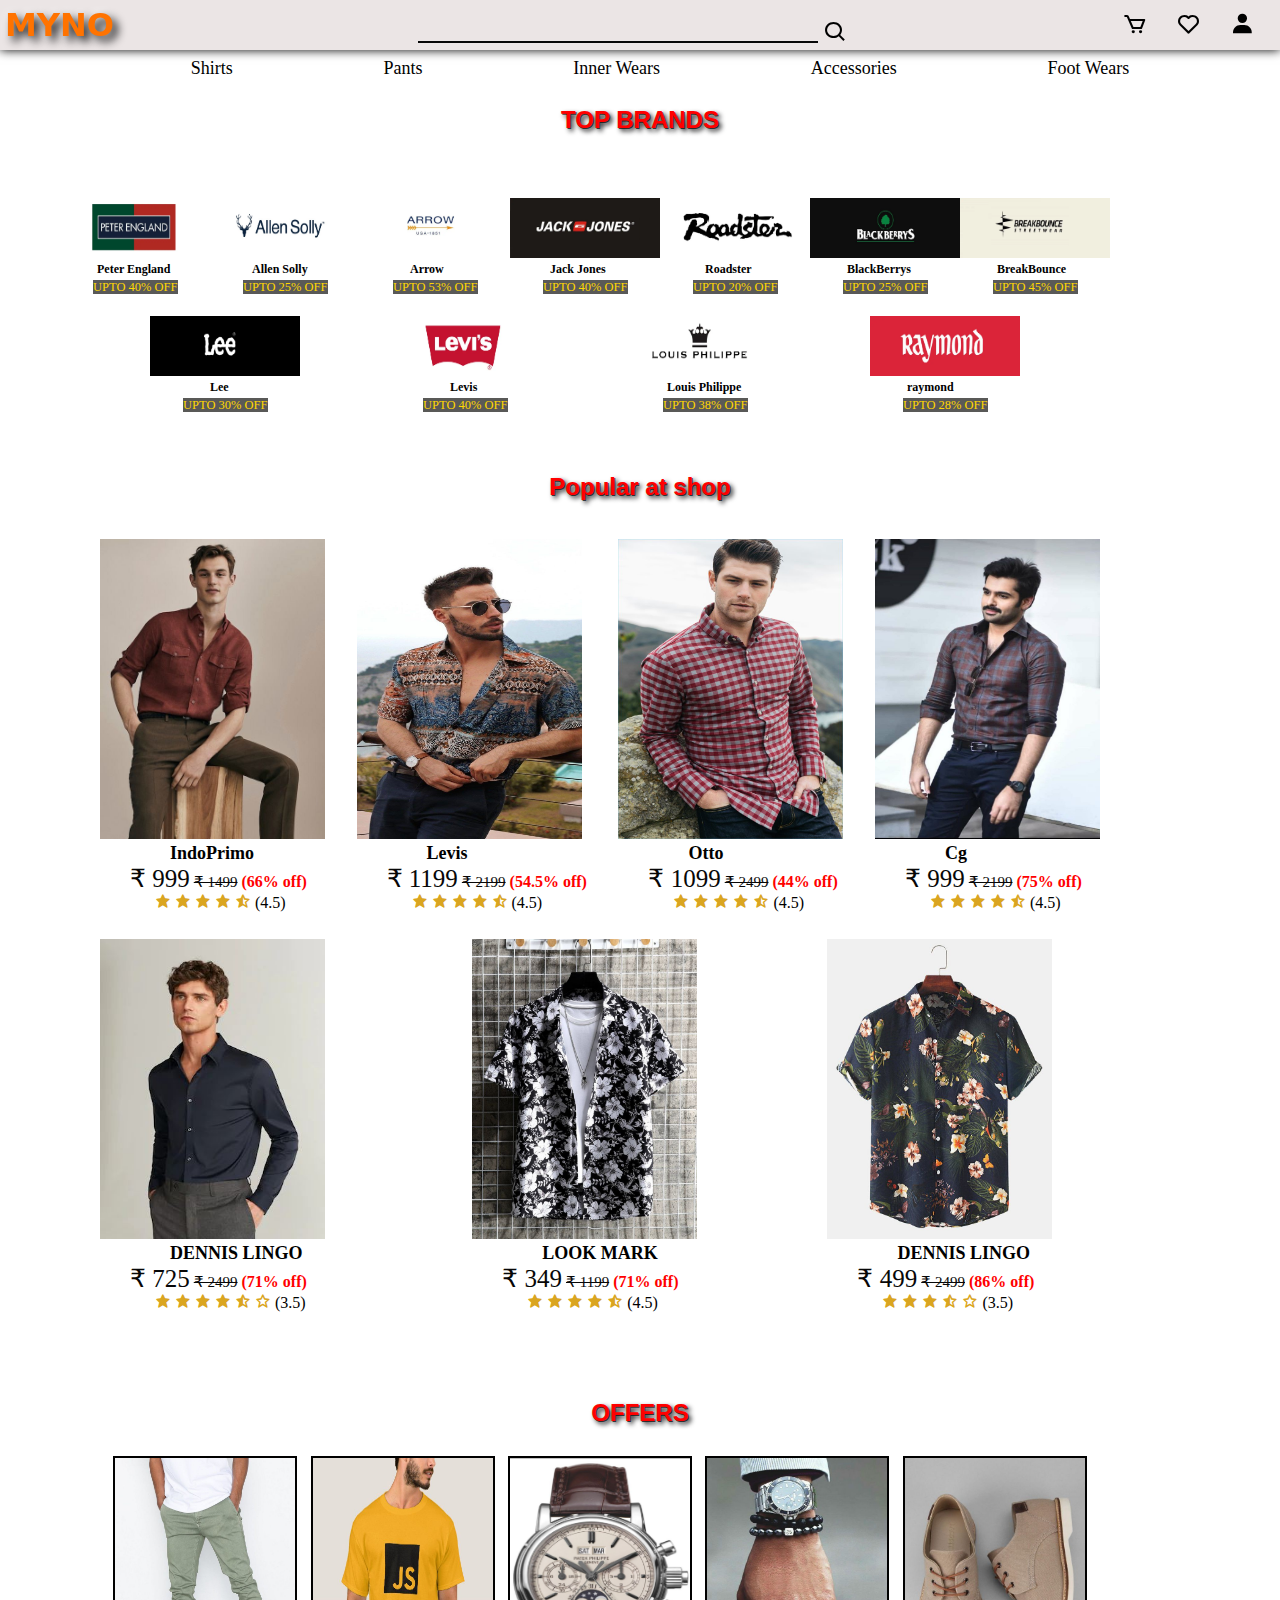
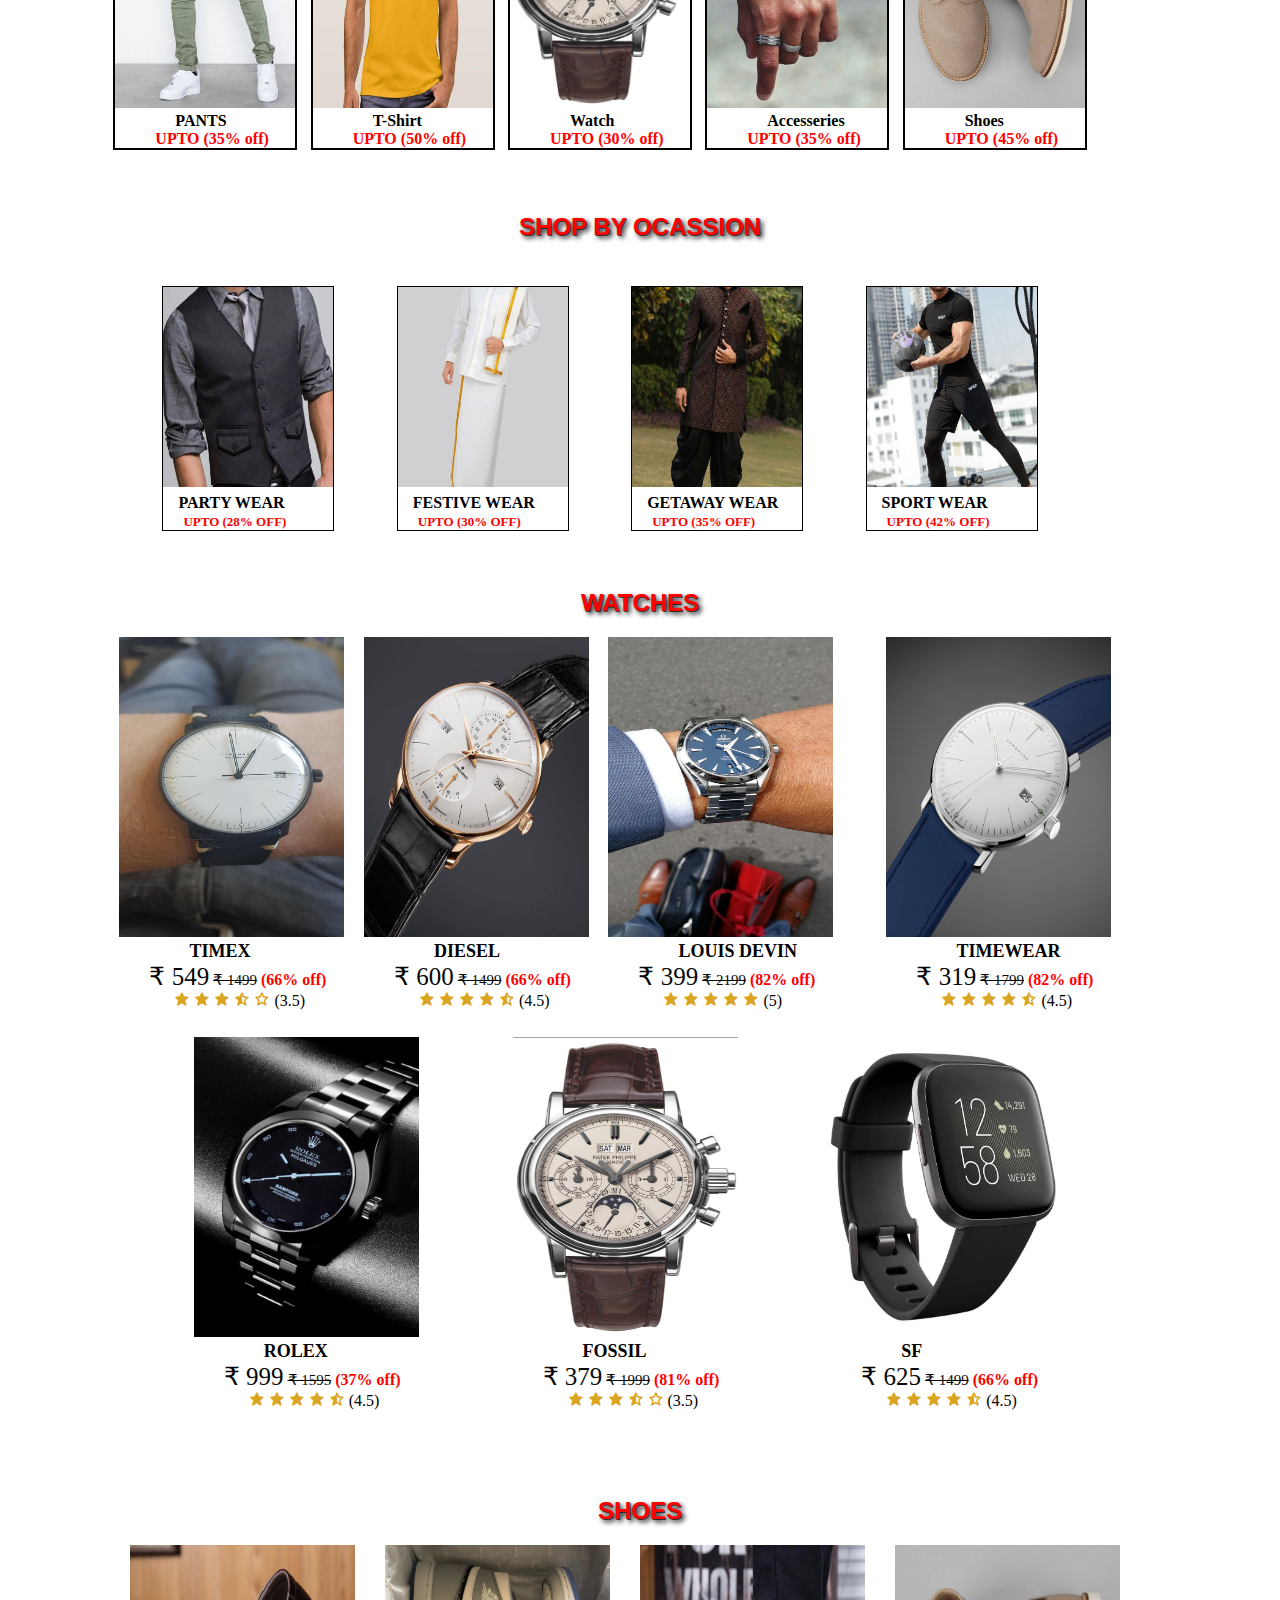
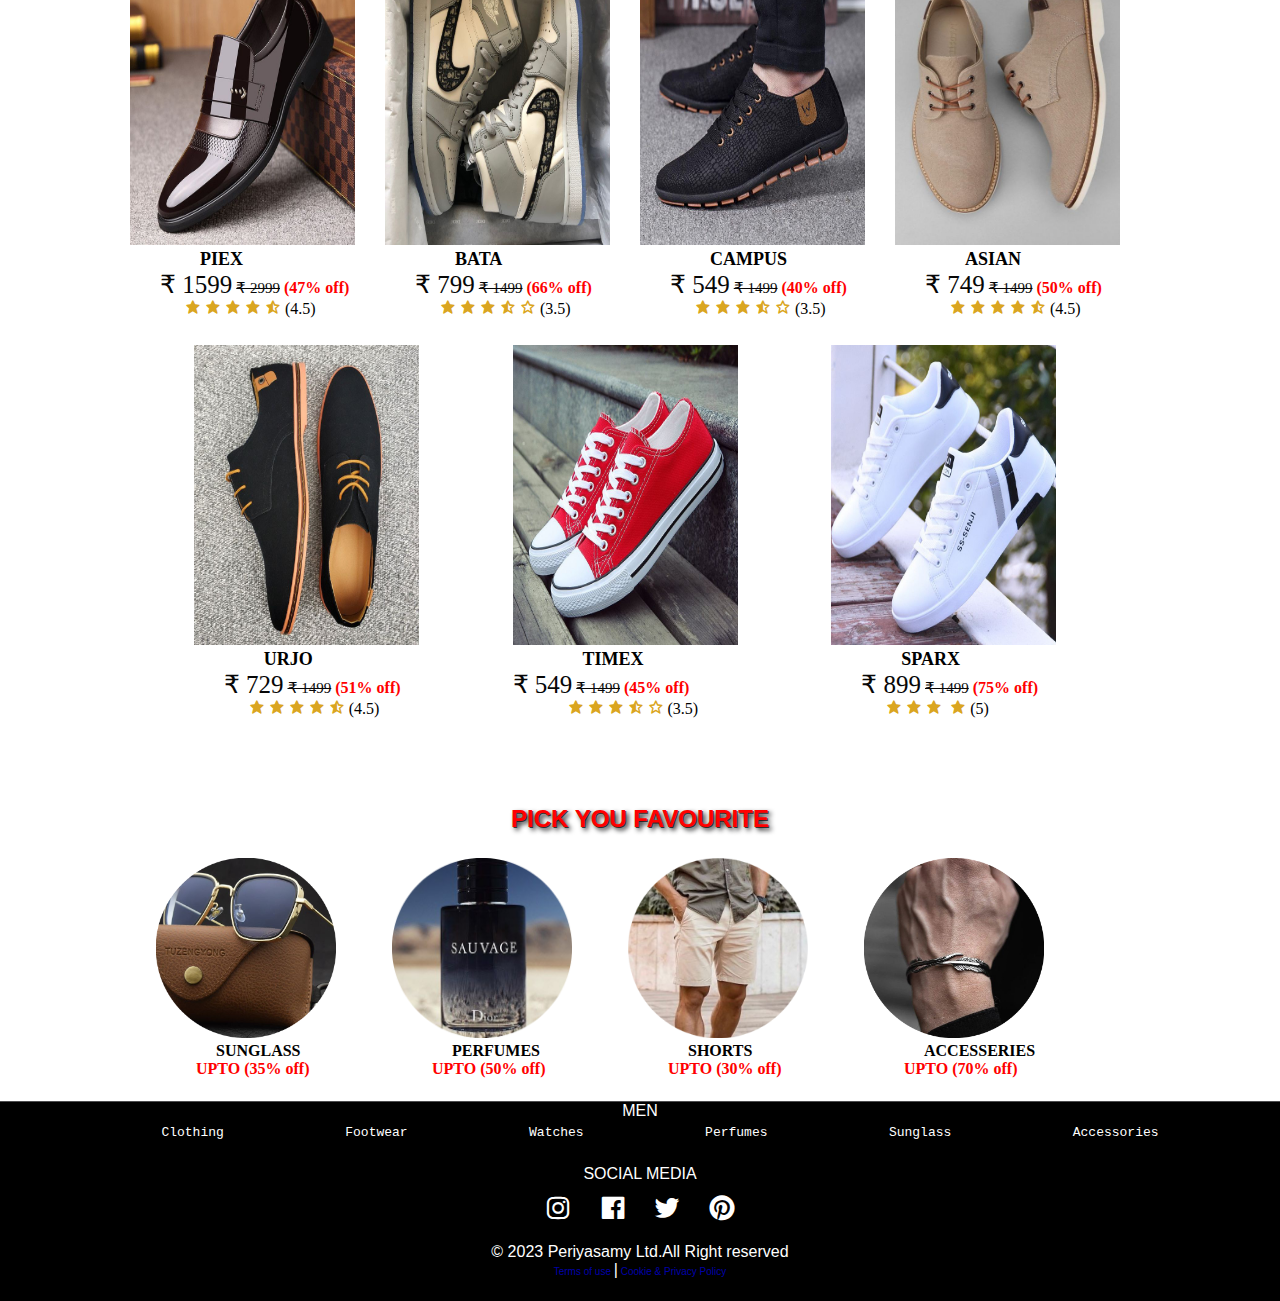
<file: index.html>
<!DOCTYPE html>
<html lang="en">
<head>
    <meta charset="UTF-8">
    <meta http-equiv="X-UA-Compatible" content="IE=edge">
    <meta name="viewport" content="width=device-width, initial-scale=1.0">
    <title>MYNO Wears</title>
    <link rel="stylesheet" href="ecommerces.css">
    <link href='https://unpkg.com/boxicons@2.1.4/css/boxicons.min.css' rel='stylesheet'>

</head>
<body>
    <header class="nav">

        <div>
            <a href="#"><h1>MYNO</h1></a>    
        </div>

        <div class="search">
            <input type="search"><i class='bx bx-search'></i> 
        </div>
        
    <div class="btn">
        <i class='bx bx-cart'></i>
        <i class='bx bx-heart'></i>
        <a href="sign-up.html"><i class='bx bxs-user'></i></a>
    </div>
    </header><br>
    <!-- MENU start -->
    <div>
        <div class="menu">
            <ul>
                <a href="#"><li>Shirts</li></a>
                <a href="#"><li>Pants</li></a>
                <a href="#"><li>Inner Wears</li></a>
                <a href="#"><li>Accessories</li></a>
                <a href="#"><li>Foot Wears</li></a> 
            </ul>
        </div>
    </div><br>
    <!-- MENU end -->

    <!-- seaction it body start -->
    <section>

    <h2>TOP BRANDS</h2>
    <!-- TOP BRANDS WITH LOGOS -->
    <div class="top_brands">

            <!-- peter england items -->
            <div class="peter_england">
                <img src="image/PE-logo.jpg" alt="peter-england-logo" width="150px" height="60px">
                <div class="content">
                   <h6>Peter England</h6>
                   <span>UPTO 40% OFF</span>
                </div>
            </div>
            <!-- peter england item end -->

            <!-- Allen solly items -->
            <div class="Allen_solly">
                <img src="image/allen-solly-logo.jpg" alt="Allen solly-logo" width="150px" height="60px">
                <div class="content">
                   <h6>Allen Solly</h6>
                   <span> UPTO 25% OFF</span>
                </div>
            </div>
            <!-- Allen solly item end -->

            <!-- ARROW items -->
            <div class="Arrow">
                <img src="image/arrow-logo.jpg" alt="Arrow-logo" width="150px" height="60px">
                <div class="content">
                   <h6>Arrow</h6>
                   <span>UPTO 53% OFF</span>
                </div>
            </div>
            <!--Arrow item end -->

            <!-- jack jones items -->
            <div class="jack_jones">
                <img src="image/jack-jones-logo.jpg" alt="jack jones-logo" width="150px" height="60px">
                <div class="content">
                   <h6>Jack Jones</h6>
                   <span>UPTO 40% OFF</span>
                </div>
            </div>
            <!-- jack jones item end -->

            <!-- Roadster items -->
            <div class="Roadster">
                <img src="image/roadster-logo.jpg" alt="Roadster-logo" width="150px" height="60px">
                <div class="content">
                   <h6>Roadster</h6>
                   <span>UPTO 20% OFF</span>
                </div>
            </div>
            <!-- Roadster item end -->
            
            <!-- blackberry item end -->
            <div class="blackberrys">
                <img src="image/blackberrys-logo.jpg" alt="blackberrys-logo" width="150px" height="60px">
                <div class="content">
                   <h6>BlackBerrys</h6>
                   <span>UPTO 25% OFF</span>
                </div>
            </div>
            <!-- blackberry item end -->

            <!-- Breakbounce item end -->
            <div class="Breakbounce">
                <img src="image/Breakbounce--logo.jpg" alt="Breakbounce-logo" width="150px" height="60px">
                <div class="content">
                   <h6>BreakBounce</h6>
                   <span>UPTO 45% OFF</span>
                </div>
            </div>
            <!-- Breakbounce item end -->

            <!-- lee item end -->
            <div class="lee">
                <img src="image/lee-logo.jpg" alt="lee-logo" width="150px" height="60px">
                <div class="content">
                   <h6>Lee</h6>
                   <span>UPTO 30% OFF</span>
                </div>
            </div>
            <!-- lee item end -->

            <!-- levis item end -->
            <div class="levis">
                <img src="image/levis-logo.jpg" alt="levis-logo" width="150px" height="60px">
                <div class="content">
                   <h6>Levis</h6>
                   <span>UPTO 40% OFF</span>
                </div>
            </div>
            <!-- levis item end -->

            <!-- louis-philippe item end -->
            <div class="louis_philippe">
                <img src="image/louis-philippe-logo.jpg" alt="louis-philippe-logo" width="150px" height="60px">
                <div class="content">
                   <h6>Louis Philippe</h6>
                   <span>UPTO 38% OFF</span>
                </div>
            </div>
            <!-- louis-philippe item end -->

            <!--Raymond item end -->
            <div class="raymond">
                <img src="image/raymond-logo.jpg" alt="raymond-logo" width="150px" height="60px">
                <div class="content">
                   <h6>raymond</h6>
                   <span>UPTO 28% OFF</span>
                </div>
            </div>
            <!-- raymond item end -->

    </div>
    <!-- TOP BRANDS WITH LOGOS END -->

    <!-- Popular at shop start -->
    <h2>Popular at shop</h2><br>

    <div class="shirts">        
        <a href="#">
            <div class="shirt_items">
                <img src="image/model1.jpg" alt="casuals" width="225px" height="300px"><br>
                <h4>IndoPrimo</h4>
                <div class="price">
                    <span class="off-price">&#8377 999</span> <span class="ori-price">&#8377 1499</span> <span class="offer">(66% off)</span>
                </div>
                <div class="rating">
                    <i class='bx bxs-star'></i>
                    <i class='bx bxs-star'></i>
                    <i class='bx bxs-star'></i>
                    <i class='bx bxs-star'></i>
                    <i class='bx bxs-star-half'></i>
                    <span>(4.5)</span>
                </div>
            </div>
        </a>

        <a href="#">
            <div class="shirt_items">
                <img src="image/Model2.jpg" alt="casuals" width="225px" height="300px"><br>
                <h4>Levis</h4>
                <div class="price">
                    <span class="off-price">&#8377 1199</span> <span class="ori-price">&#8377 2199</span> <span class="offer">(54.5% off)</span>
                </div>
                <div class="rating">
                    <i class='bx bxs-star'></i>
                    <i class='bx bxs-star'></i>
                    <i class='bx bxs-star'></i>
                    <i class='bx bxs-star'></i>
                    <i class='bx bxs-star-half'></i>
                    <span>(4.5)</span>
                </div>
            </div>
        </a>

        <a href="#">
            <div class="shirt_items">
                <img src="image/model3.jpg" alt="casuals" width="225px" height="300px"><br>
                <h4>Otto</h4>
                <div class="price">
                    <span class="off-price">&#8377 1099</span> <span class="ori-price">&#8377 2499</span> <span class="offer">(44% off)</span>
                </div>
                <div class="rating">
                    <i class='bx bxs-star'></i>
                    <i class='bx bxs-star'></i>
                    <i class='bx bxs-star'></i>
                    <i class='bx bxs-star'></i>
                    <i class='bx bxs-star-half'></i>
                    <span>(4.5)</span>
                </div>
            </div>
        </a>

        <a href="#">
            <div class="shirt_items">
                <img src="image/model4.jpg" alt="casuals" width="225px" height="300px"><br>
                <h4>Cg</h4>
                <div class="price">
                    <span class="off-price">&#8377 999</span> <span class="ori-price">&#8377 2199</span> <span class="offer">(75% off)</span>
                </div>
                <div class="rating">
                    <i class='bx bxs-star'></i>
                    <i class='bx bxs-star'></i>
                    <i class='bx bxs-star'></i>
                    <i class='bx bxs-star'></i>
                    <i class='bx bxs-star-half'></i>
                    <span>(4.5)</span>
                </div>
            </div>
        </a>
        
        <a href="#">
            <div class="shirt_items">
                <img src="image/shirt/d4f91d0b078dac00fd834f167ff8be80.jpg" alt="casuals" width="225px" height="300px"><br>
                <h4>DENNIS LINGO</h4>
                <div class="price">
                    <span class="off-price">&#8377 725</span> <span class="ori-price">&#8377 2499</span> <span class="offer">(71% off)</span>
                </div>
                <div class="rating">
                    <i class='bx bxs-star'></i>
                    <i class='bx bxs-star'></i>
                    <i class='bx bxs-star'></i>
                    <i class='bx bxs-star'></i>
                    <i class='bx bxs-star-half'></i>
                    <i class='bx bx-star'></i>
                    <span>(3.5)</span>
                </div>
            </div>
        </a>

        <a href="#">
            <div class="shirt_items">
                <img src="image/shirt/2a402aa53ea5635fd67c8c287d639d2d.jpg" alt="casuals" width="225px" height="300px"><br>
                <h4>LOOK MARK</h4>
                <div class="price">
                    <span class="off-price">&#8377 349</span> <span class="ori-price">&#8377 1199</span> <span class="offer">(71% off)</span>
                </div>
                <div class="rating">
                    <i class='bx bxs-star'></i>
                    <i class='bx bxs-star'></i>
                    <i class='bx bxs-star'></i>
                    <i class='bx bxs-star'></i>
                    <i class='bx bxs-star-half'></i>
                    <span>(4.5)</span>
                </div>
            </div>
        </a>

        <a href="#">
            <div class="shirt_items">
                <img src="image/shirt/611786c668a9f744b57c81fae372bf21.jpg" alt="casuals" width="225px" height="300px"><br>
                <h4>DENNIS LINGO</h4>
                <div class="price">
                    <span class="off-price">&#8377 499</span> <span class="ori-price">&#8377 2499</span> <span class="offer">(86% off)</span>
                </div>
                <div class="rating">
                    <i class='bx bxs-star'></i>
                    <i class='bx bxs-star'></i>
                    <i class='bx bxs-star'></i>
                    <i class='bx bxs-star-half'></i>
                    <i class='bx bx-star'></i>
                    <span>(3.5)</span>
                </div>
            </div>
        </a>

    </div>
    <!-- Popular at shop end -->
    
    <!-- OFFERS START -->
    <h2>OFFERS</h2>

    <div class="Offers">
        <a href="#">
            <div class="Offer">
                <img src="image/Pant.jpg" alt="pant" width="180px" height="250px"><br>
                <h4>PANTS</h4>
                <span class="offer">UPTO (35% off)</span>
            </div>
        </a>

        <a href="#">
            <div class="Offer">
                <img src="image/T-shirt.jpg" alt="tshirt" width="180px" height="250px"><br>
                <h4>T-Shirt</h4>
                <span>UPTO (50% off)</span>
            </div>
        </a>

        <a href="#">
            <div class="Offer">
                <img src="image/Watch.jpg" alt="Watch" width="180px" height="250px"><br>
                <h4>Watch</h4>
                <span class="offer">UPTO (30% off)</span>
            </div>
        </a>

        <a href="#">
            <div class="Offer">
                <img src="image/Accesseries.jpg" alt="Accesseries" width="180px" height="250px"><br>
                <h4>Accesseries</h4>
                <span class="offer">UPTO (35% off)</span>
            </div>
        </a>

        <a href="#">
            <div class="Offer">
                <img src="image/shoes.jpg" alt="shoes" width="180px" height="250px"><br>
                <h4>Shoes</h4>
                <span class="offer">UPTO (45% off)</span>
            </div>
        </a>
    </div>
    <!-- OFFERS END -->

    <!-- SHOP BY OCASSION start-->
    <h2>SHOP BY OCASSION</h2><br>

    <div class="shop_by_ocassion">
        <a href="#" class="shops">             <!-- party wear -->
            <div class="shop">
                <img src="image/shop/blazer.jpg" alt="blazer" width="170px" height="200px" class="img">
                <div class="content">
                   <h4>PARTY WEAR</h4>
                   <span>UPTO (28% OFF)</span>
                </div>
            </div>
        </a>
        
        <a href="#" class="shops">             <!-- Festive wear -->
            <div class="shop">
                <img src="image/shop/vesti.jpg" alt="vesti" width="170px" height="200px" class="img">
                <div class="content">
                   <h4>FESTIVE WEAR</h4>
                   <span>UPTO (30% OFF)</span>
                </div>
            </div>
        </a>
        
        <a href="#" class="shops">             <!-- GETAWAY wear -->
            <div class="shop">
                <img src="image/shop/kurtha.jpg" alt="kurta" width="170px" height="200px" class="img">
                <div class="content">
                   <h4>GETAWAY WEAR</h4>
                   <span>UPTO (35% OFF)</span>
                </div>
            </div>
        </a>
        
        <a href="" class="shops">             <!-- sport wear -->
            <div class="shop">
                <img src="image/shop/sports.jpg" alt="blazer" width="170px" height="200px" class="img">
                <div class="content">
                   <h4>SPORT WEAR</h4>
                   <span>UPTO (42% OFF)</span>
                </div>
            </div>
        </a>
    </div>
    <!-- SHOP BY OCASSION start-->
    
    <!-- watch start -->
    <h2>WATCHES</h2>
   
    <div class="watches">

        <a href="#" class="watch">
            <div class="watch_items">
                <img src="image/watch/08c047ffadf54e7827def65a144f4e46.jpg" alt="casuals" width="225px" height="300px"><br>
                <h4>TIMEX</h4>
                <div class="price">
                    <span class="off-price">&#8377 549</span> <span class="ori-price">&#8377 1499</span> <span class="offer">(66% off)</span>
                </div>
                <div class="rating">
                    <i class='bx bxs-star'></i>
                    <i class='bx bxs-star'></i>
                    <i class='bx bxs-star'></i>
                    <i class='bx bxs-star-half'></i>
                    <i class='bx bx-star'></i>
                    <span>(3.5)</span>
                </div>
            </div>
        </a>

        <a href="#" class="watch">
            <div class="watch_items">
                <img src="image/watch/35991bef724a749c17bde1fe07737df3.jpg" alt="casuals" width="225px" height="300px"><br>
                <h4>DIESEL</h4>
                <div class="price">
                    <span class="off-price">&#8377 600</span> <span class="ori-price">&#8377 1499</span> <span class="offer">(66% off)</span>
                </div>
                <div class="rating">
                    <i class='bx bxs-star'></i>
                    <i class='bx bxs-star'></i>
                    <i class='bx bxs-star'></i>
                    <i class='bx bxs-star'></i>
                    <i class='bx bxs-star-half'></i>
                    <span>(4.5)</span>
                </div>
            </div>
        </a>

        <a href="#" class="watch">
            <div class="watch_items">
                <img src="image/watch/42f8b9122d353c58e0732ffea7ee3e52.jpg" alt="casuals" width="225px" height="300px"><br>
                <h4>LOUIS DEVIN</h4>
                <div class="price">
                    <span class="off-price">&#8377 399</span> <span class="ori-price">&#8377 2199</span> <span class="offer">(82% off)</span>
                </div>
                <div class="rating">
                    <i class='bx bxs-star'></i>
                    <i class='bx bxs-star'></i>
                    <i class='bx bxs-star'></i>
                    <i class='bx bxs-star'></i>
                    <i class='bx bxs-star'></i>
                    <span>(5)</span>
                </div>
            </div>
        </a>

        <a href="#" class="watch">
            <div class="watch_items">
                <img src="image/watch/76f8f9c07181542a13cecedcda0b89a9.jpg" alt="casuals" width="225px" height="300px"><br>
                <h4>TIMEWEAR</h4>
                <div class="price">
                    <span class="off-price">&#8377 319</span> <span class="ori-price">&#8377 1799</span> <span class="offer">(82% off)</span>
                </div>
                <div class="rating">
                    <i class='bx bxs-star'></i>
                    <i class='bx bxs-star'></i>
                    <i class='bx bxs-star'></i>
                    <i class='bx bxs-star'></i>
                    <i class='bx bxs-star-half'></i>
                    <span>(4.5)</span>
                </div>
            </div>
        </a>

        <a href="#" class="watch">
            <div class="watch_items">
                <img src="image/watch/be55a90d7557a60b268c9d4af4c2f794.jpg" alt="casuals" width="225px" height="300px"><br>
                <h4>ROLEX</h4>
                <div class="price">
                    <span class="off-price">&#8377 999</span> <span class="ori-price">&#8377 1595</span> <span class="offer">(37% off)</span>
                </div>
                <div class="rating">
                    <i class='bx bxs-star'></i>
                    <i class='bx bxs-star'></i>
                    <i class='bx bxs-star'></i>
                    <i class='bx bxs-star'></i>
                    <i class='bx bxs-star-half'></i>
                    <span>(4.5)</span>
                </div>
            </div>
        </a>

        <a href="#" class="watch">
            <div class="watch_items">
                <img src="image/watch/fa226a1a682c2838756f77bf3adf29de.jpg" alt="casuals" width="225px" height="300px"><br>
                <h4>FOSSIL</h4>
                <div class="price">
                    <span class="off-price">&#8377 379</span> <span class="ori-price">&#8377 1999</span> <span class="offer">(81% off)</span>
                </div>
                <div class="rating">
                    <i class='bx bxs-star'></i>
                    <i class='bx bxs-star'></i>
                    <i class='bx bxs-star'></i>                    
                    <i class='bx bxs-star-half'></i>
                    <i class='bx bx-star'></i>
                    <span>(3.5)</span>
                </div>
            </div>
        </a>

        <a href="#" class="watch">
            <div class="watch_items">
                <img src="image/shop/smart watch.jpg" alt="casuals" width="225px" height="300px"><br>
                <h4>SF</h4>
                <div class="price">
                    <span class="off-price">&#8377 625</span> <span class="ori-price">&#8377 1499</span> <span class="offer">(66% off)</span>
                </div>
                <div class="rating">
                    <i class='bx bxs-star'></i>
                    <i class='bx bxs-star'></i>
                    <i class='bx bxs-star'></i>
                    <i class='bx bxs-star'></i>
                    <i class='bx bxs-star-half'></i>
                    <span>(4.5)</span>
                </div>
            </div>
        </a>
    </div>
    <!-- watch end -->
    
    <!-- shoes START -->
    <h2>SHOES</h2>

    <div class="shoes">
        <a href="#" class="shoe">
            <div class="shoe_items">
                <img src="image/shop/formel shoe.jpg" alt="casuals" width="225px" height="300px"><br>
                <h4>PIEX</h4>
                <div class="price">
                    <span class="off-price">&#8377 1599</span> <span class="ori-price">&#8377 2999</span> <span class="offer">(47% off)</span>
                </div>
                <div class="rating">
                    <i class='bx bxs-star'></i>
                    <i class='bx bxs-star'></i>
                    <i class='bx bxs-star'></i>
                    <i class='bx bxs-star'></i>
                    <i class='bx bxs-star-half'></i>
                    <span>(4.5)</span>
                </div>
            </div>
        </a>

        <a href="#" class="shoe">
            <div class="shoe_items">
                <img src="image/shop/gray shoe.jpg" alt="casuals" width="225px" height="300px"><br>
                <h4>BATA</h4>
                <div class="price">
                    <span class="off-price">&#8377 799</span> <span class="ori-price">&#8377 1499</span> <span class="offer">(66% off)</span>
                </div>
                <div class="rating">
                    <i class='bx bxs-star'></i>
                    <i class='bx bxs-star'></i>
                    <i class='bx bxs-star'></i>
                    <i class='bx bxs-star-half'></i>
                    <i class='bx bx-star'></i>
                    <span>(3.5)</span>
                </div>
            </div>
        </a>

        <a href="#" class="shoe">
            <div class="shoe_items">
                <img src="image/7c0afc64dae055d4d708204d95e72ee5.jpg" alt="casuals" width="225px" height="300px"><br>
                <h4>CAMPUS</h4>
                <div class="price">
                    <span class="off-price">&#8377 549</span> <span class="ori-price">&#8377 1499</span> <span class="offer">(40% off)</span>
                </div>
                <div class="rating">
                    <i class='bx bxs-star'></i>
                    <i class='bx bxs-star'></i>
                    <i class='bx bxs-star'></i>
                    <i class='bx bxs-star-half'></i>
                    <i class='bx bx-star'></i>
                    <span>(3.5)</span>
                </div>
            </div>
        </a>

        <a href="#" class="shoe">
            <div class="shoe_items">
                <img src="image/shoes.jpg" alt="casuals" width="225px" height="300px"><br>
                <h4>ASIAN</h4>
                <div class="price">
                    <span class="off-price">&#8377 749</span> <span class="ori-price">&#8377 1499</span> <span class="offer">(50% off)</span>
                </div>
                <div class="rating">
                    <i class='bx bxs-star'></i>
                    <i class='bx bxs-star'></i>
                    <i class='bx bxs-star'></i>
                    <i class='bx bxs-star'></i>
                    <i class='bx bxs-star-half'></i>
                    <span>(4.5)</span>
                </div>
            </div>
        </a>

        <a href="#" class="shoe">
            <div class="shoe_items">
                <img src="image/83370cefce4705d47a6320d0dfa6adde.jpg" alt="casuals" width="225px" height="300px"><br>
                <h4>URJO</h4>
                <div class="price">
                    <span class="off-price">&#8377 729</span> <span class="ori-price">&#8377 1499</span> <span class="offer">(51% off)</span>
                </div>
                <div class="rating">
                    <i class='bx bxs-star'></i>
                    <i class='bx bxs-star'></i>
                    <i class='bx bxs-star'></i>
                    <i class='bx bxs-star'></i>
                    <i class='bx bxs-star-half'></i>
                    <span>(4.5)</span>
                </div>
            </div>
        </a>

        <a href="#" class="shoe">
            <div class="shoe_items">
                <img src="image/200d67721653af589104185b64a12c48.jpg" alt="casuals" width="225px" height="300px"><br>
                <h4>TIMEX</h4>
                <div class="MACTREE">
                    <span class="off-price">&#8377 549</span> <span class="ori-price">&#8377 1499</span> <span class="offer">(45% off)</span>
                </div>
                <div class="rating">
                    <i class='bx bxs-star'></i>
                    <i class='bx bxs-star'></i>
                    <i class='bx bxs-star'></i>
                    <i class='bx bxs-star-half'></i>
                    <i class='bx bx-star'></i>
                    <span>(3.5)</span>
                </div>
            </div>
        </a>

        <a href="#" class="shoe">
            <div class="shoe_items">
                <img src="image/shop/white sneakers.jpg" alt="casuals" width="225px" height="300px"><br>
                <h4>SPARX</h4>
                <div class="price">
                    <span class="off-price">&#8377 899</span> <span class="ori-price">&#8377 1499</span> <span class="offer">(75% off)</span>
                </div>
                <div class="rating">
                    <i class='bx bxs-star'></i>
                    <i class='bx bxs-star'></i>
                    <i class='bx bxs-star'></i>
                    <i class='bx bxs-half'></i>
                    <i class='bx bxs-star'></i>
                    <span>(5)</span>
                </div>
            </div>
        </a>

    </div>
    <!-- shoes  END -->
    <h2>PICK YOU FAVOURITE</h2>
    <!-- PICK YOU FAVOURITE start -->
    <div class="FAVOURITE">

        <a href="#">
            <div class="fav">
                <img src="image/shop/sunglass.png" alt="sunglass" width="180px" height="180px"><br>
                <h4>SUNGLASS</h4>
                <span class="offer">UPTO (35% off)</span>
            </div>
        </a>

        <a href="#">
            <div class="fav">
                <img src="image/shop/perfumes.png" alt="PERFUMES" width="180px" height="180px"><br>
                <h4>PERFUMES</h4>
                <span>UPTO (50% off)</span>
            </div>
        </a>

        <a href="#">
            <div class="fav">
                <img src="image/shop/shorts.png" alt="shorts" width="180px" height="180px"><br>
                <h4>SHORTS</h4>
                <span class="offer">UPTO (30% off)</span>
            </div>
        </a>

        <a href="#">
            <div class="fav">
                <img src="image/shop/hand band.png" alt="shorts" width="180px" height="180px"><br>
                <h4>ACCESSERIES</h4>
                <span class="offer">UPTO (70% off)</span>
            </div>
        </a>
    </div>
    <!-- PICK YOU FAVOURITE END    -->
</section>

<!-- section end -->
<footer>
    <span>MEN</span><br>
    <ul>
        <li>Clothing</li>
        <li>Footwear</li>
        <li>Watches</li>
        <li>Perfumes</li>
        <li>Sunglass</li>
        <li>Accessories</li>
    </ul>
    <span>SOCIAL MEDIA</span><br>
    <a>
        <i class='bx bxl-instagram' name="insta"></i>
        <i class='bx bxl-facebook-square' id="fb"></i>
        <i class='bx bxl-twitter' id="twi"></i>
        <i class='bx bxl-pinterest' id="pin"></i>
    </a><br>
    <p>&#169; 2023 Periyasamy Ltd.All Right reserved<br>
    <a class="pp">Terms of use  </a>|<a class="pp">  Cookie & Privacy Policy</a>    
    </p>
</footer>


</body>
</html>
</file>
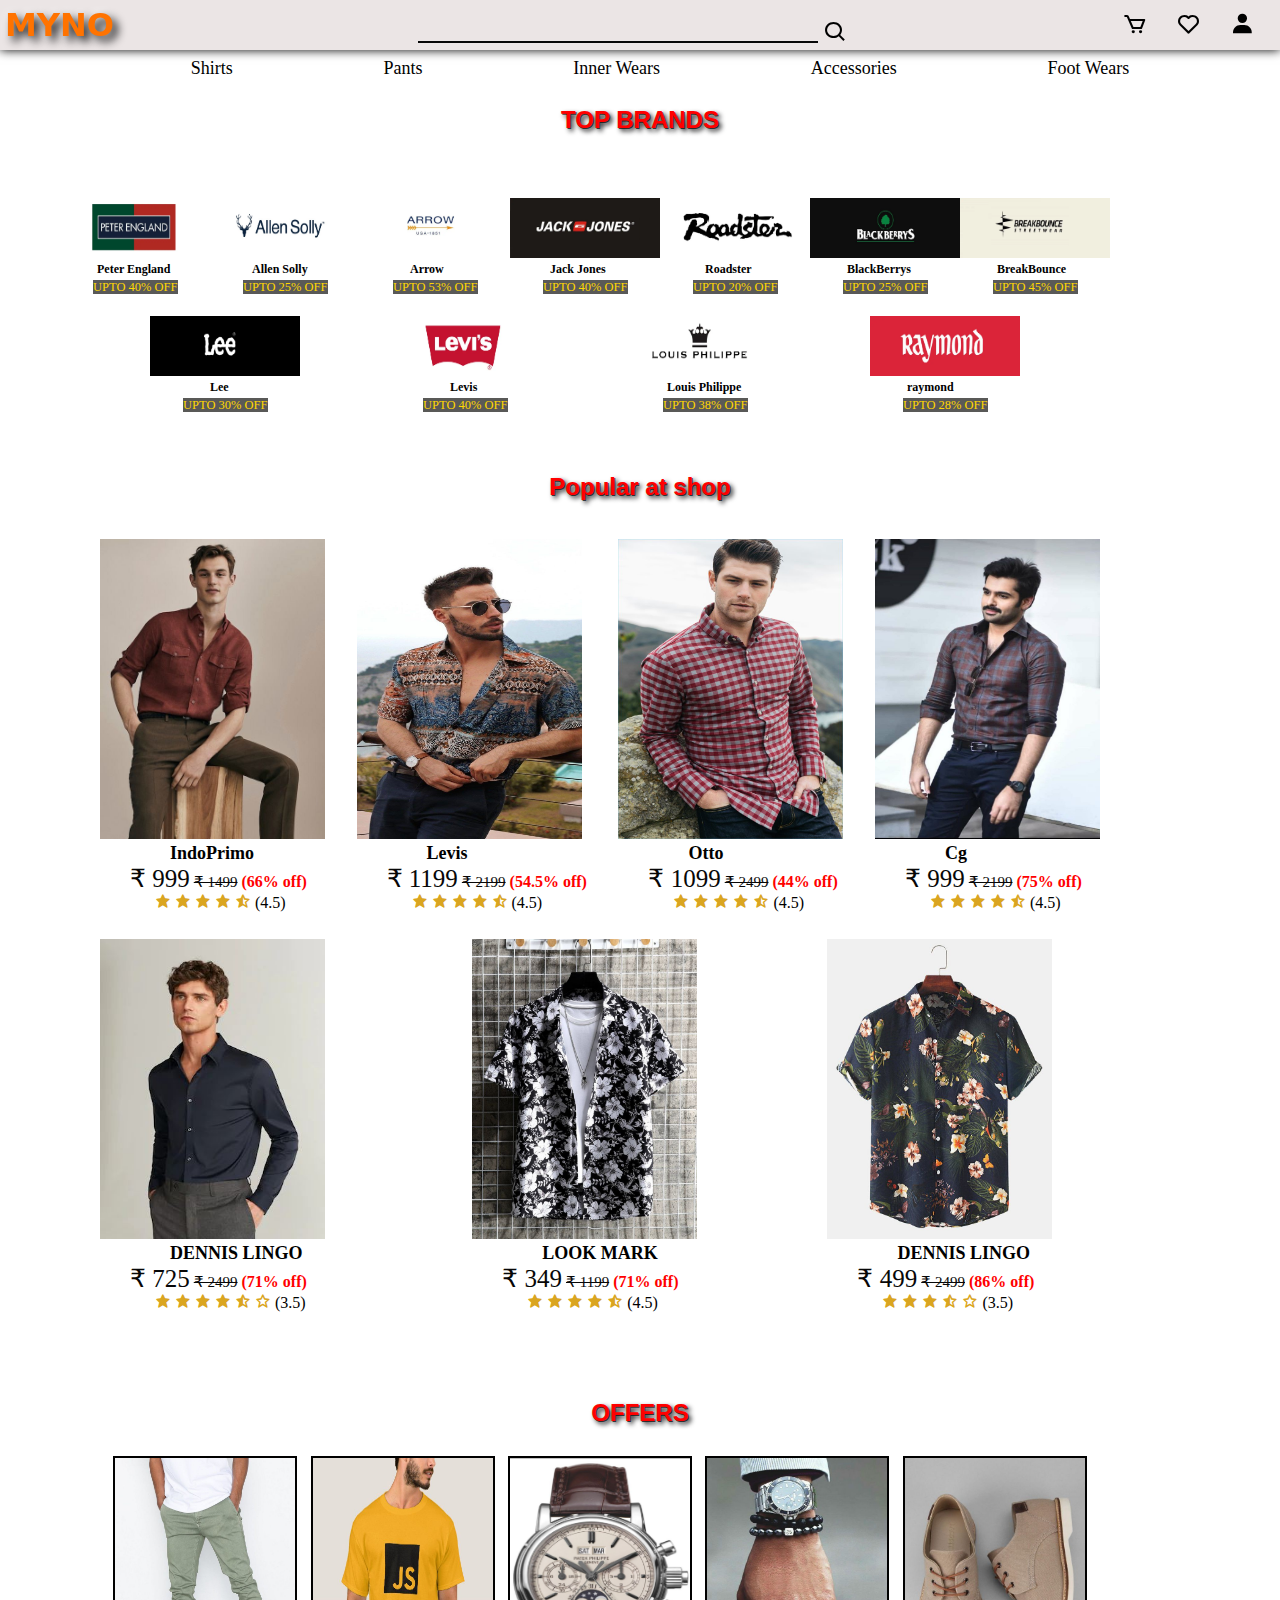
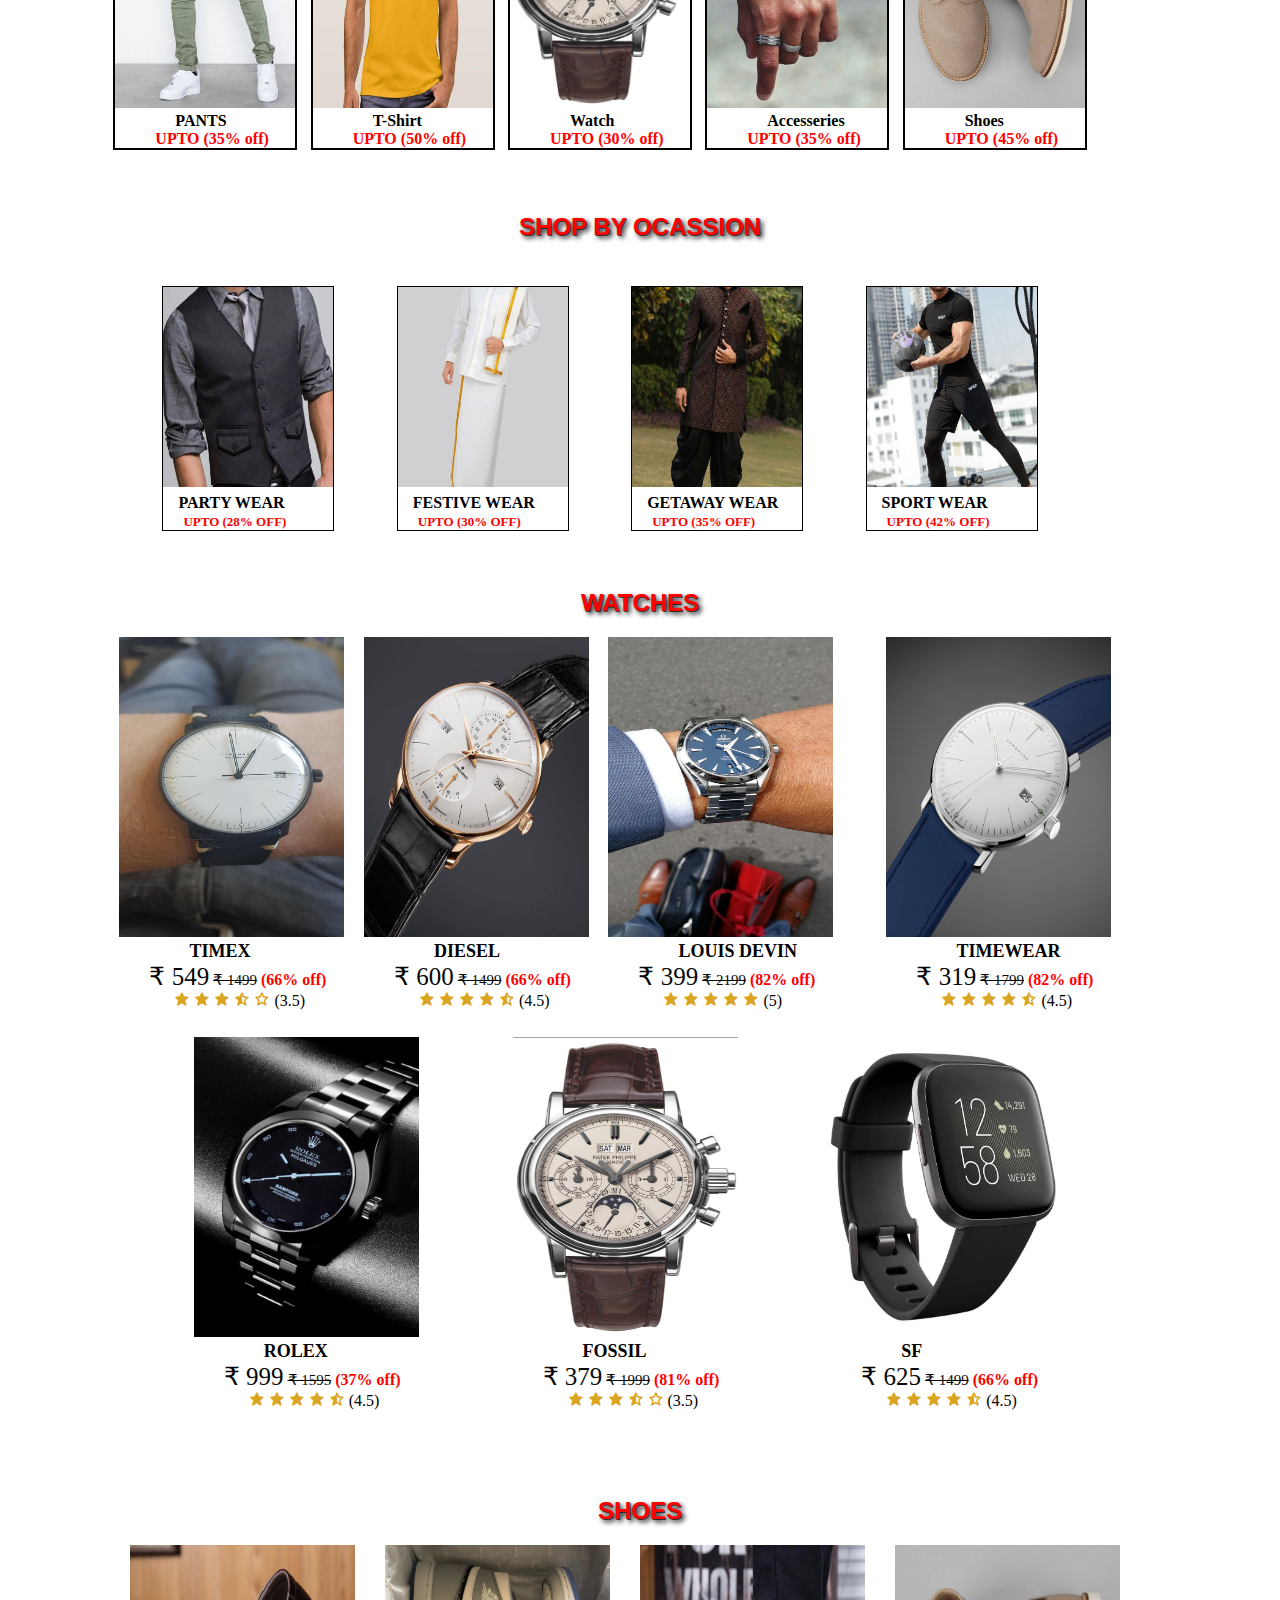
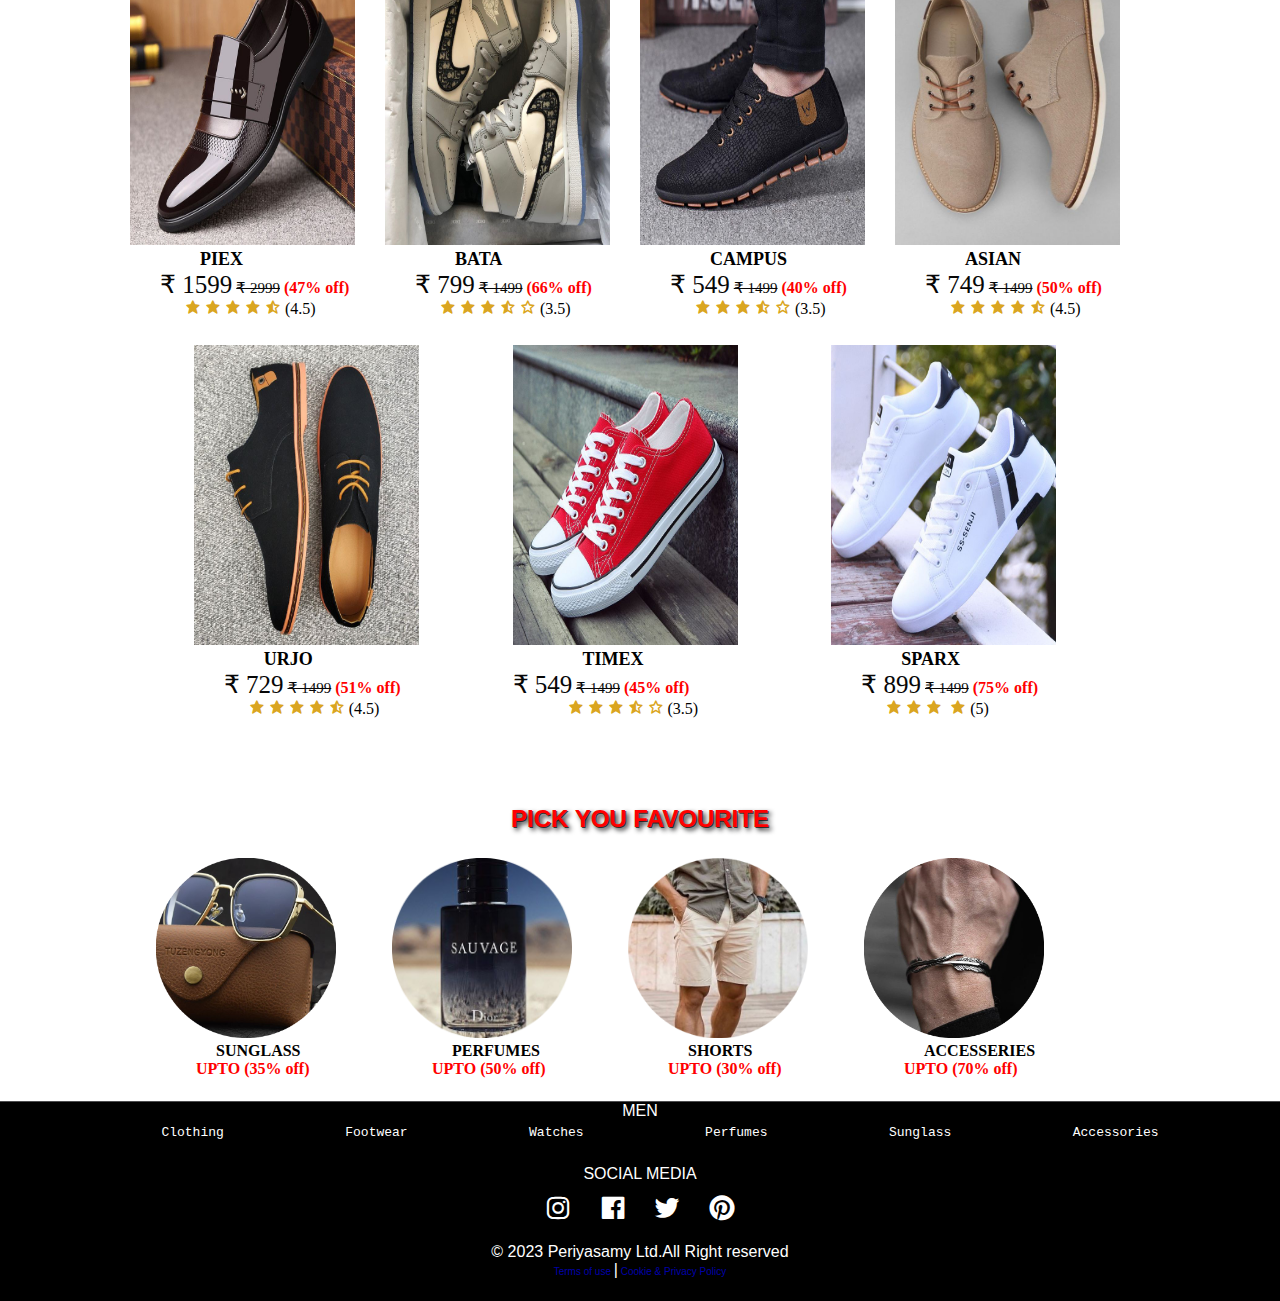
<file: ecommerces.html>
<!DOCTYPE html>
<html lang="en">
<head>
    <meta charset="UTF-8">
    <meta http-equiv="X-UA-Compatible" content="IE=edge">
    <meta name="viewport" content="width=device-width, initial-scale=1.0">
    <title>MYNO Wears</title>
    <link rel="stylesheet" href="ecommerces.css">
    <link href='https://unpkg.com/boxicons@2.1.4/css/boxicons.min.css' rel='stylesheet'>

</head>
<body>
    <header class="nav">

        <div>
            <a href="#"><h1>MYNO</h1></a>    
        </div>

        <div class="search">
            <input type="search"><i class='bx bx-search'></i> 
        </div>
        
    <div class="btn">
        <i class='bx bx-cart'></i>
        <i class='bx bx-heart'></i>
        <a href="sign-up.html"><i class='bx bxs-user'></i></a>
    </div>
    </header><br>
    <!-- MENU start -->
    <div>
        <div class="menu">
            <ul>
                <a href="#"><li>Shirts</li></a>
                <a href="#"><li>Pants</li></a>
                <a href="#"><li>Inner Wears</li></a>
                <a href="#"><li>Accessories</li></a>
                <a href="#"><li>Foot Wears</li></a> 
            </ul>
        </div>
    </div><br>
    <!-- MENU end -->

    <!-- seaction it body start -->
    <section>

    <h2>TOP BRANDS</h2>
    <!-- TOP BRANDS WITH LOGOS -->
    <div class="top_brands">

            <!-- peter england items -->
            <div class="peter_england">
                <img src="image/PE-logo.jpg" alt="peter-england-logo" width="150px" height="60px">
                <div class="content">
                   <h6>Peter England</h6>
                   <span>UPTO 40% OFF</span>
                </div>
            </div>
            <!-- peter england item end -->

            <!-- Allen solly items -->
            <div class="Allen_solly">
                <img src="image/allen-solly-logo.jpg" alt="Allen solly-logo" width="150px" height="60px">
                <div class="content">
                   <h6>Allen Solly</h6>
                   <span> UPTO 25% OFF</span>
                </div>
            </div>
            <!-- Allen solly item end -->

            <!-- ARROW items -->
            <div class="Arrow">
                <img src="image/arrow-logo.jpg" alt="Arrow-logo" width="150px" height="60px">
                <div class="content">
                   <h6>Arrow</h6>
                   <span>UPTO 53% OFF</span>
                </div>
            </div>
            <!--Arrow item end -->

            <!-- jack jones items -->
            <div class="jack_jones">
                <img src="image/jack-jones-logo.jpg" alt="jack jones-logo" width="150px" height="60px">
                <div class="content">
                   <h6>Jack Jones</h6>
                   <span>UPTO 40% OFF</span>
                </div>
            </div>
            <!-- jack jones item end -->

            <!-- Roadster items -->
            <div class="Roadster">
                <img src="image/roadster-logo.jpg" alt="Roadster-logo" width="150px" height="60px">
                <div class="content">
                   <h6>Roadster</h6>
                   <span>UPTO 20% OFF</span>
                </div>
            </div>
            <!-- Roadster item end -->
            
            <!-- blackberry item end -->
            <div class="blackberrys">
                <img src="image/blackberrys-logo.jpg" alt="blackberrys-logo" width="150px" height="60px">
                <div class="content">
                   <h6>BlackBerrys</h6>
                   <span>UPTO 25% OFF</span>
                </div>
            </div>
            <!-- blackberry item end -->

            <!-- Breakbounce item end -->
            <div class="Breakbounce">
                <img src="image/Breakbounce--logo.jpg" alt="Breakbounce-logo" width="150px" height="60px">
                <div class="content">
                   <h6>BreakBounce</h6>
                   <span>UPTO 45% OFF</span>
                </div>
            </div>
            <!-- Breakbounce item end -->

            <!-- lee item end -->
            <div class="lee">
                <img src="image/lee-logo.jpg" alt="lee-logo" width="150px" height="60px">
                <div class="content">
                   <h6>Lee</h6>
                   <span>UPTO 30% OFF</span>
                </div>
            </div>
            <!-- lee item end -->

            <!-- levis item end -->
            <div class="levis">
                <img src="image/levis-logo.jpg" alt="levis-logo" width="150px" height="60px">
                <div class="content">
                   <h6>Levis</h6>
                   <span>UPTO 40% OFF</span>
                </div>
            </div>
            <!-- levis item end -->

            <!-- louis-philippe item end -->
            <div class="louis_philippe">
                <img src="image/louis-philippe-logo.jpg" alt="louis-philippe-logo" width="150px" height="60px">
                <div class="content">
                   <h6>Louis Philippe</h6>
                   <span>UPTO 38% OFF</span>
                </div>
            </div>
            <!-- louis-philippe item end -->

            <!--Raymond item end -->
            <div class="raymond">
                <img src="image/raymond-logo.jpg" alt="raymond-logo" width="150px" height="60px">
                <div class="content">
                   <h6>raymond</h6>
                   <span>UPTO 28% OFF</span>
                </div>
            </div>
            <!-- raymond item end -->

    </div>
    <!-- TOP BRANDS WITH LOGOS END -->

    <!-- Popular at shop start -->
    <h2>Popular at shop</h2><br>

    <div class="shirts">        
        <a href="#">
            <div class="shirt_items">
                <img src="image/model1.jpg" alt="casuals" width="225px" height="300px"><br>
                <h4>IndoPrimo</h4>
                <div class="price">
                    <span class="off-price">&#8377 999</span> <span class="ori-price">&#8377 1499</span> <span class="offer">(66% off)</span>
                </div>
                <div class="rating">
                    <i class='bx bxs-star'></i>
                    <i class='bx bxs-star'></i>
                    <i class='bx bxs-star'></i>
                    <i class='bx bxs-star'></i>
                    <i class='bx bxs-star-half'></i>
                    <span>(4.5)</span>
                </div>
            </div>
        </a>

        <a href="#">
            <div class="shirt_items">
                <img src="image/Model2.jpg" alt="casuals" width="225px" height="300px"><br>
                <h4>Levis</h4>
                <div class="price">
                    <span class="off-price">&#8377 1199</span> <span class="ori-price">&#8377 2199</span> <span class="offer">(54.5% off)</span>
                </div>
                <div class="rating">
                    <i class='bx bxs-star'></i>
                    <i class='bx bxs-star'></i>
                    <i class='bx bxs-star'></i>
                    <i class='bx bxs-star'></i>
                    <i class='bx bxs-star-half'></i>
                    <span>(4.5)</span>
                </div>
            </div>
        </a>

        <a href="#">
            <div class="shirt_items">
                <img src="image/model3.jpg" alt="casuals" width="225px" height="300px"><br>
                <h4>Otto</h4>
                <div class="price">
                    <span class="off-price">&#8377 1099</span> <span class="ori-price">&#8377 2499</span> <span class="offer">(44% off)</span>
                </div>
                <div class="rating">
                    <i class='bx bxs-star'></i>
                    <i class='bx bxs-star'></i>
                    <i class='bx bxs-star'></i>
                    <i class='bx bxs-star'></i>
                    <i class='bx bxs-star-half'></i>
                    <span>(4.5)</span>
                </div>
            </div>
        </a>

        <a href="#">
            <div class="shirt_items">
                <img src="image/model4.jpg" alt="casuals" width="225px" height="300px"><br>
                <h4>Cg</h4>
                <div class="price">
                    <span class="off-price">&#8377 999</span> <span class="ori-price">&#8377 2199</span> <span class="offer">(75% off)</span>
                </div>
                <div class="rating">
                    <i class='bx bxs-star'></i>
                    <i class='bx bxs-star'></i>
                    <i class='bx bxs-star'></i>
                    <i class='bx bxs-star'></i>
                    <i class='bx bxs-star-half'></i>
                    <span>(4.5)</span>
                </div>
            </div>
        </a>
        
        <a href="#">
            <div class="shirt_items">
                <img src="image/shirt/d4f91d0b078dac00fd834f167ff8be80.jpg" alt="casuals" width="225px" height="300px"><br>
                <h4>DENNIS LINGO</h4>
                <div class="price">
                    <span class="off-price">&#8377 725</span> <span class="ori-price">&#8377 2499</span> <span class="offer">(71% off)</span>
                </div>
                <div class="rating">
                    <i class='bx bxs-star'></i>
                    <i class='bx bxs-star'></i>
                    <i class='bx bxs-star'></i>
                    <i class='bx bxs-star'></i>
                    <i class='bx bxs-star-half'></i>
                    <i class='bx bx-star'></i>
                    <span>(3.5)</span>
                </div>
            </div>
        </a>

        <a href="#">
            <div class="shirt_items">
                <img src="image/shirt/2a402aa53ea5635fd67c8c287d639d2d.jpg" alt="casuals" width="225px" height="300px"><br>
                <h4>LOOK MARK</h4>
                <div class="price">
                    <span class="off-price">&#8377 349</span> <span class="ori-price">&#8377 1199</span> <span class="offer">(71% off)</span>
                </div>
                <div class="rating">
                    <i class='bx bxs-star'></i>
                    <i class='bx bxs-star'></i>
                    <i class='bx bxs-star'></i>
                    <i class='bx bxs-star'></i>
                    <i class='bx bxs-star-half'></i>
                    <span>(4.5)</span>
                </div>
            </div>
        </a>

        <a href="#">
            <div class="shirt_items">
                <img src="image/shirt/611786c668a9f744b57c81fae372bf21.jpg" alt="casuals" width="225px" height="300px"><br>
                <h4>DENNIS LINGO</h4>
                <div class="price">
                    <span class="off-price">&#8377 499</span> <span class="ori-price">&#8377 2499</span> <span class="offer">(86% off)</span>
                </div>
                <div class="rating">
                    <i class='bx bxs-star'></i>
                    <i class='bx bxs-star'></i>
                    <i class='bx bxs-star'></i>
                    <i class='bx bxs-star-half'></i>
                    <i class='bx bx-star'></i>
                    <span>(3.5)</span>
                </div>
            </div>
        </a>

    </div>
    <!-- Popular at shop end -->
    
    <!-- OFFERS START -->
    <h2>OFFERS</h2>

    <div class="Offers">
        <a href="#">
            <div class="Offer">
                <img src="image/Pant.jpg" alt="pant" width="180px" height="250px"><br>
                <h4>PANTS</h4>
                <span class="offer">UPTO (35% off)</span>
            </div>
        </a>

        <a href="#">
            <div class="Offer">
                <img src="image/T-shirt.jpg" alt="tshirt" width="180px" height="250px"><br>
                <h4>T-Shirt</h4>
                <span>UPTO (50% off)</span>
            </div>
        </a>

        <a href="#">
            <div class="Offer">
                <img src="image/Watch.jpg" alt="Watch" width="180px" height="250px"><br>
                <h4>Watch</h4>
                <span class="offer">UPTO (30% off)</span>
            </div>
        </a>

        <a href="#">
            <div class="Offer">
                <img src="image/Accesseries.jpg" alt="Accesseries" width="180px" height="250px"><br>
                <h4>Accesseries</h4>
                <span class="offer">UPTO (35% off)</span>
            </div>
        </a>

        <a href="#">
            <div class="Offer">
                <img src="image/shoes.jpg" alt="shoes" width="180px" height="250px"><br>
                <h4>Shoes</h4>
                <span class="offer">UPTO (45% off)</span>
            </div>
        </a>
    </div>
    <!-- OFFERS END -->

    <!-- SHOP BY OCASSION start-->
    <h2>SHOP BY OCASSION</h2><br>

    <div class="shop_by_ocassion">
        <a href="#" class="shops">             <!-- party wear -->
            <div class="shop">
                <img src="image/shop/blazer.jpg" alt="blazer" width="170px" height="200px" class="img">
                <div class="content">
                   <h4>PARTY WEAR</h4>
                   <span>UPTO (28% OFF)</span>
                </div>
            </div>
        </a>
        
        <a href="#" class="shops">             <!-- Festive wear -->
            <div class="shop">
                <img src="image/shop/vesti.jpg" alt="vesti" width="170px" height="200px" class="img">
                <div class="content">
                   <h4>FESTIVE WEAR</h4>
                   <span>UPTO (30% OFF)</span>
                </div>
            </div>
        </a>
        
        <a href="#" class="shops">             <!-- GETAWAY wear -->
            <div class="shop">
                <img src="image/shop/kurtha.jpg" alt="kurta" width="170px" height="200px" class="img">
                <div class="content">
                   <h4>GETAWAY WEAR</h4>
                   <span>UPTO (35% OFF)</span>
                </div>
            </div>
        </a>
        
        <a href="" class="shops">             <!-- sport wear -->
            <div class="shop">
                <img src="image/shop/sports.jpg" alt="blazer" width="170px" height="200px" class="img">
                <div class="content">
                   <h4>SPORT WEAR</h4>
                   <span>UPTO (42% OFF)</span>
                </div>
            </div>
        </a>
    </div>
    <!-- SHOP BY OCASSION start-->
    
    <!-- watch start -->
    <h2>WATCHES</h2>
   
    <div class="watches">

        <a href="#" class="watch">
            <div class="watch_items">
                <img src="image/watch/08c047ffadf54e7827def65a144f4e46.jpg" alt="casuals" width="225px" height="300px"><br>
                <h4>TIMEX</h4>
                <div class="price">
                    <span class="off-price">&#8377 549</span> <span class="ori-price">&#8377 1499</span> <span class="offer">(66% off)</span>
                </div>
                <div class="rating">
                    <i class='bx bxs-star'></i>
                    <i class='bx bxs-star'></i>
                    <i class='bx bxs-star'></i>
                    <i class='bx bxs-star-half'></i>
                    <i class='bx bx-star'></i>
                    <span>(3.5)</span>
                </div>
            </div>
        </a>

        <a href="#" class="watch">
            <div class="watch_items">
                <img src="image/watch/35991bef724a749c17bde1fe07737df3.jpg" alt="casuals" width="225px" height="300px"><br>
                <h4>DIESEL</h4>
                <div class="price">
                    <span class="off-price">&#8377 600</span> <span class="ori-price">&#8377 1499</span> <span class="offer">(66% off)</span>
                </div>
                <div class="rating">
                    <i class='bx bxs-star'></i>
                    <i class='bx bxs-star'></i>
                    <i class='bx bxs-star'></i>
                    <i class='bx bxs-star'></i>
                    <i class='bx bxs-star-half'></i>
                    <span>(4.5)</span>
                </div>
            </div>
        </a>

        <a href="#" class="watch">
            <div class="watch_items">
                <img src="image/watch/42f8b9122d353c58e0732ffea7ee3e52.jpg" alt="casuals" width="225px" height="300px"><br>
                <h4>LOUIS DEVIN</h4>
                <div class="price">
                    <span class="off-price">&#8377 399</span> <span class="ori-price">&#8377 2199</span> <span class="offer">(82% off)</span>
                </div>
                <div class="rating">
                    <i class='bx bxs-star'></i>
                    <i class='bx bxs-star'></i>
                    <i class='bx bxs-star'></i>
                    <i class='bx bxs-star'></i>
                    <i class='bx bxs-star'></i>
                    <span>(5)</span>
                </div>
            </div>
        </a>

        <a href="#" class="watch">
            <div class="watch_items">
                <img src="image/watch/76f8f9c07181542a13cecedcda0b89a9.jpg" alt="casuals" width="225px" height="300px"><br>
                <h4>TIMEWEAR</h4>
                <div class="price">
                    <span class="off-price">&#8377 319</span> <span class="ori-price">&#8377 1799</span> <span class="offer">(82% off)</span>
                </div>
                <div class="rating">
                    <i class='bx bxs-star'></i>
                    <i class='bx bxs-star'></i>
                    <i class='bx bxs-star'></i>
                    <i class='bx bxs-star'></i>
                    <i class='bx bxs-star-half'></i>
                    <span>(4.5)</span>
                </div>
            </div>
        </a>

        <a href="#" class="watch">
            <div class="watch_items">
                <img src="image/watch/be55a90d7557a60b268c9d4af4c2f794.jpg" alt="casuals" width="225px" height="300px"><br>
                <h4>ROLEX</h4>
                <div class="price">
                    <span class="off-price">&#8377 999</span> <span class="ori-price">&#8377 1595</span> <span class="offer">(37% off)</span>
                </div>
                <div class="rating">
                    <i class='bx bxs-star'></i>
                    <i class='bx bxs-star'></i>
                    <i class='bx bxs-star'></i>
                    <i class='bx bxs-star'></i>
                    <i class='bx bxs-star-half'></i>
                    <span>(4.5)</span>
                </div>
            </div>
        </a>

        <a href="#" class="watch">
            <div class="watch_items">
                <img src="image/watch/fa226a1a682c2838756f77bf3adf29de.jpg" alt="casuals" width="225px" height="300px"><br>
                <h4>FOSSIL</h4>
                <div class="price">
                    <span class="off-price">&#8377 379</span> <span class="ori-price">&#8377 1999</span> <span class="offer">(81% off)</span>
                </div>
                <div class="rating">
                    <i class='bx bxs-star'></i>
                    <i class='bx bxs-star'></i>
                    <i class='bx bxs-star'></i>                    
                    <i class='bx bxs-star-half'></i>
                    <i class='bx bx-star'></i>
                    <span>(3.5)</span>
                </div>
            </div>
        </a>

        <a href="#" class="watch">
            <div class="watch_items">
                <img src="image/shop/smart watch.jpg" alt="casuals" width="225px" height="300px"><br>
                <h4>SF</h4>
                <div class="price">
                    <span class="off-price">&#8377 625</span> <span class="ori-price">&#8377 1499</span> <span class="offer">(66% off)</span>
                </div>
                <div class="rating">
                    <i class='bx bxs-star'></i>
                    <i class='bx bxs-star'></i>
                    <i class='bx bxs-star'></i>
                    <i class='bx bxs-star'></i>
                    <i class='bx bxs-star-half'></i>
                    <span>(4.5)</span>
                </div>
            </div>
        </a>
    </div>
    <!-- watch end -->
    
    <!-- shoes START -->
    <h2>SHOES</h2>

    <div class="shoes">
        <a href="#" class="shoe">
            <div class="shoe_items">
                <img src="image/shop/formel shoe.jpg" alt="casuals" width="225px" height="300px"><br>
                <h4>PIEX</h4>
                <div class="price">
                    <span class="off-price">&#8377 1599</span> <span class="ori-price">&#8377 2999</span> <span class="offer">(47% off)</span>
                </div>
                <div class="rating">
                    <i class='bx bxs-star'></i>
                    <i class='bx bxs-star'></i>
                    <i class='bx bxs-star'></i>
                    <i class='bx bxs-star'></i>
                    <i class='bx bxs-star-half'></i>
                    <span>(4.5)</span>
                </div>
            </div>
        </a>

        <a href="#" class="shoe">
            <div class="shoe_items">
                <img src="image/shop/gray shoe.jpg" alt="casuals" width="225px" height="300px"><br>
                <h4>BATA</h4>
                <div class="price">
                    <span class="off-price">&#8377 799</span> <span class="ori-price">&#8377 1499</span> <span class="offer">(66% off)</span>
                </div>
                <div class="rating">
                    <i class='bx bxs-star'></i>
                    <i class='bx bxs-star'></i>
                    <i class='bx bxs-star'></i>
                    <i class='bx bxs-star-half'></i>
                    <i class='bx bx-star'></i>
                    <span>(3.5)</span>
                </div>
            </div>
        </a>

        <a href="#" class="shoe">
            <div class="shoe_items">
                <img src="image/7c0afc64dae055d4d708204d95e72ee5.jpg" alt="casuals" width="225px" height="300px"><br>
                <h4>CAMPUS</h4>
                <div class="price">
                    <span class="off-price">&#8377 549</span> <span class="ori-price">&#8377 1499</span> <span class="offer">(40% off)</span>
                </div>
                <div class="rating">
                    <i class='bx bxs-star'></i>
                    <i class='bx bxs-star'></i>
                    <i class='bx bxs-star'></i>
                    <i class='bx bxs-star-half'></i>
                    <i class='bx bx-star'></i>
                    <span>(3.5)</span>
                </div>
            </div>
        </a>

        <a href="#" class="shoe">
            <div class="shoe_items">
                <img src="image/shoes.jpg" alt="casuals" width="225px" height="300px"><br>
                <h4>ASIAN</h4>
                <div class="price">
                    <span class="off-price">&#8377 749</span> <span class="ori-price">&#8377 1499</span> <span class="offer">(50% off)</span>
                </div>
                <div class="rating">
                    <i class='bx bxs-star'></i>
                    <i class='bx bxs-star'></i>
                    <i class='bx bxs-star'></i>
                    <i class='bx bxs-star'></i>
                    <i class='bx bxs-star-half'></i>
                    <span>(4.5)</span>
                </div>
            </div>
        </a>

        <a href="#" class="shoe">
            <div class="shoe_items">
                <img src="image/83370cefce4705d47a6320d0dfa6adde.jpg" alt="casuals" width="225px" height="300px"><br>
                <h4>URJO</h4>
                <div class="price">
                    <span class="off-price">&#8377 729</span> <span class="ori-price">&#8377 1499</span> <span class="offer">(51% off)</span>
                </div>
                <div class="rating">
                    <i class='bx bxs-star'></i>
                    <i class='bx bxs-star'></i>
                    <i class='bx bxs-star'></i>
                    <i class='bx bxs-star'></i>
                    <i class='bx bxs-star-half'></i>
                    <span>(4.5)</span>
                </div>
            </div>
        </a>

        <a href="#" class="shoe">
            <div class="shoe_items">
                <img src="image/200d67721653af589104185b64a12c48.jpg" alt="casuals" width="225px" height="300px"><br>
                <h4>TIMEX</h4>
                <div class="MACTREE">
                    <span class="off-price">&#8377 549</span> <span class="ori-price">&#8377 1499</span> <span class="offer">(45% off)</span>
                </div>
                <div class="rating">
                    <i class='bx bxs-star'></i>
                    <i class='bx bxs-star'></i>
                    <i class='bx bxs-star'></i>
                    <i class='bx bxs-star-half'></i>
                    <i class='bx bx-star'></i>
                    <span>(3.5)</span>
                </div>
            </div>
        </a>

        <a href="#" class="shoe">
            <div class="shoe_items">
                <img src="image/shop/white sneakers.jpg" alt="casuals" width="225px" height="300px"><br>
                <h4>SPARX</h4>
                <div class="price">
                    <span class="off-price">&#8377 899</span> <span class="ori-price">&#8377 1499</span> <span class="offer">(75% off)</span>
                </div>
                <div class="rating">
                    <i class='bx bxs-star'></i>
                    <i class='bx bxs-star'></i>
                    <i class='bx bxs-star'></i>
                    <i class='bx bxs-half'></i>
                    <i class='bx bxs-star'></i>
                    <span>(5)</span>
                </div>
            </div>
        </a>

    </div>
    <!-- shoes  END -->
    <h2>PICK YOU FAVOURITE</h2>
    <!-- PICK YOU FAVOURITE start -->
    <div class="FAVOURITE">

        <a href="#">
            <div class="fav">
                <img src="image/shop/sunglass.png" alt="sunglass" width="180px" height="180px"><br>
                <h4>SUNGLASS</h4>
                <span class="offer">UPTO (35% off)</span>
            </div>
        </a>

        <a href="#">
            <div class="fav">
                <img src="image/shop/perfumes.png" alt="PERFUMES" width="180px" height="180px"><br>
                <h4>PERFUMES</h4>
                <span>UPTO (50% off)</span>
            </div>
        </a>

        <a href="#">
            <div class="fav">
                <img src="image/shop/shorts.png" alt="shorts" width="180px" height="180px"><br>
                <h4>SHORTS</h4>
                <span class="offer">UPTO (30% off)</span>
            </div>
        </a>

        <a href="#">
            <div class="fav">
                <img src="image/shop/hand band.png" alt="shorts" width="180px" height="180px"><br>
                <h4>ACCESSERIES</h4>
                <span class="offer">UPTO (70% off)</span>
            </div>
        </a>
    </div>
    <!-- PICK YOU FAVOURITE END    -->
</section>

<!-- section end -->
<footer>
    <span>MEN</span><br>
    <ul>
        <li>Clothing</li>
        <li>Footwear</li>
        <li>Watches</li>
        <li>Perfumes</li>
        <li>Sunglass</li>
        <li>Accessories</li>
    </ul>
    <span>SOCIAL MEDIA</span><br>
    <a>
        <i class='bx bxl-instagram' name="insta"></i>
        <i class='bx bxl-facebook-square' id="fb"></i>
        <i class='bx bxl-twitter' id="twi"></i>
        <i class='bx bxl-pinterest' id="pin"></i>
    </a><br>
    <p>&#169; 2023 Periyasamy Ltd.All Right reserved<br>
    <a class="pp">Terms of use  </a>|<a class="pp">  Cookie & Privacy Policy</a>    
    </p>
</footer>


</body>
</html>
</file>
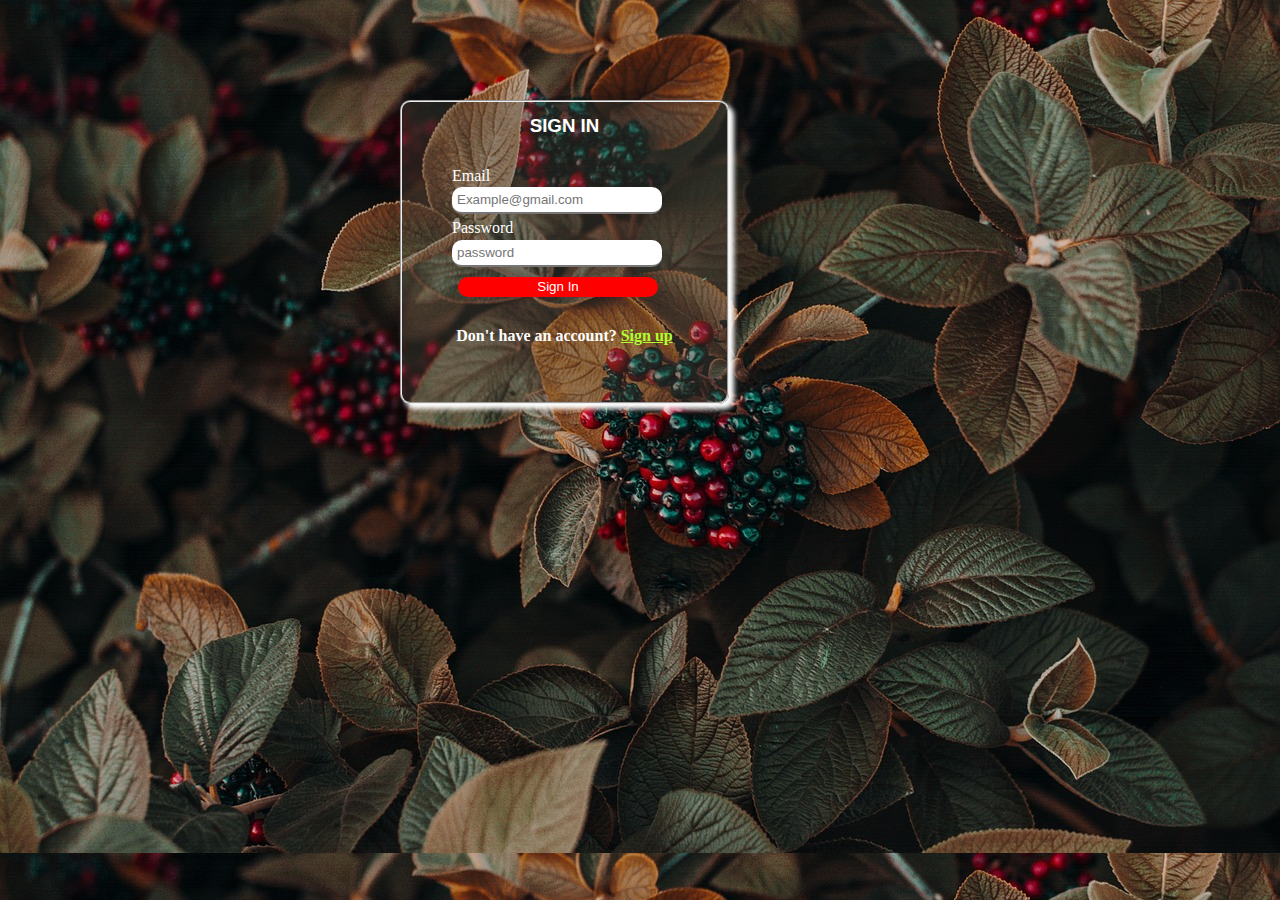
<file: sign-in.html>
<!DOCTYPE html>
<html lang="en">
<head>
    <meta charset="UTF-8">
    <meta http-equiv="X-UA-Compatible" content="IE=edge">
    <meta name="viewport" content="width=device-width, initial-scale=1.0">
    <title>Sign In</title>
    <link rel="stylesheet" href="sign-in.css">
</head>
<body>
    <div class="signup">
        <h3>SIGN IN</h3>
        <form>
            <label for="Name">Email</label><br>
            <input type="text" placeholder="Example@gmail.com" required><br>
            <label for="password" >Password</label><br>
            <input type="password" placeholder="password" required><br>
            <button type="submit">Sign In</button>
        </form>
        <h5>Don't have an account? <a href="sign-up.html">Sign up</a></h5>

    
</body>
</html>
</file>
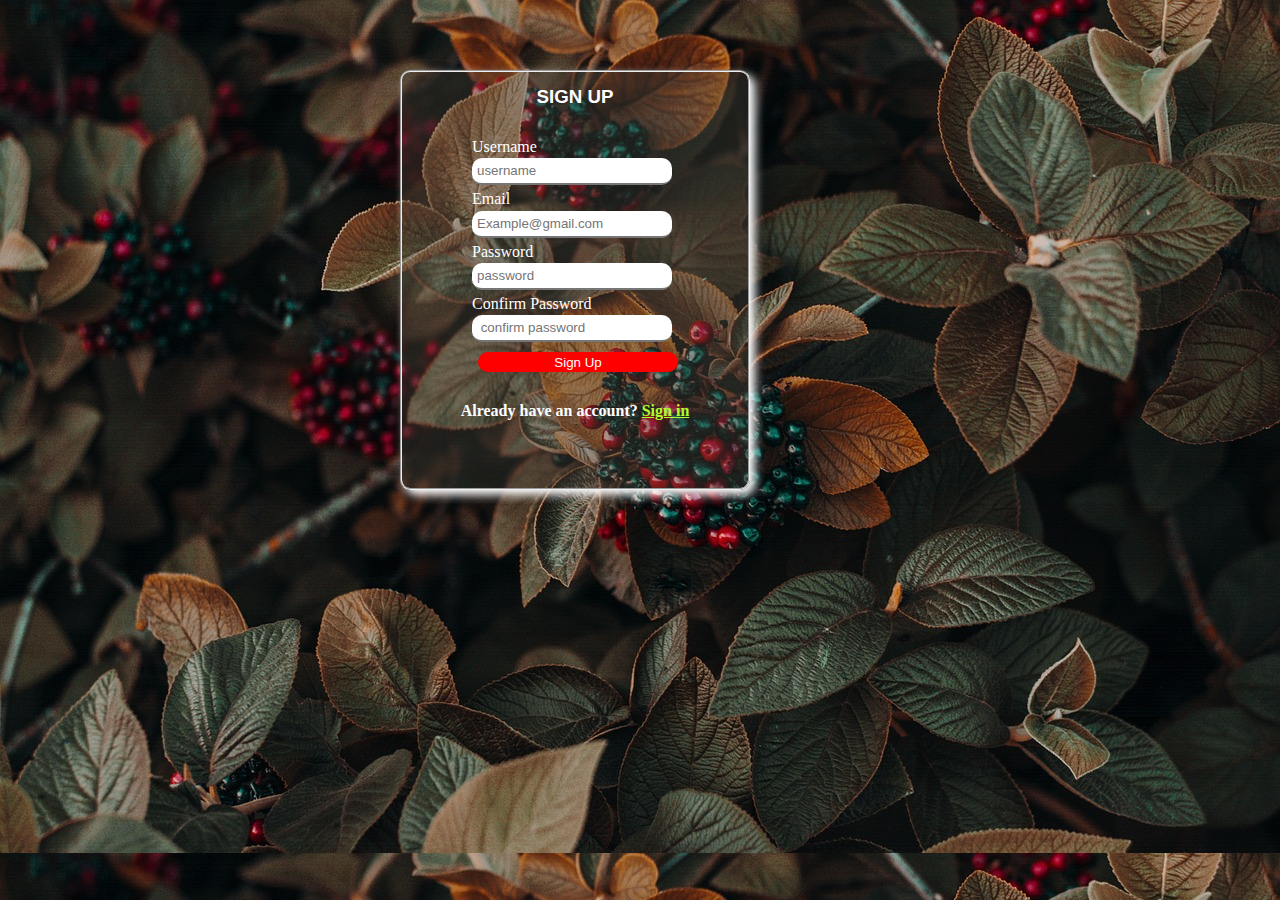
<file: sign-up.html>
<!DOCTYPE html>
<html lang="en">
<head>
    <meta charset="UTF-8">
    <meta http-equiv="X-UA-Compatible" content="IE=edge">
    <meta name="viewport" content="width=device-width, initial-scale=1.0">
    <title>Sign Up</title>
    <link rel="stylesheet" href="sign-up.css">
    <link href='https://unpkg.com/boxicons@2.1.4/css/boxicons.min.css' rel='stylesheet'>
</head>
<body>
    <div class="signup">
        <h3>SIGN UP</h3>
        <form>
            <label for="Name">Username</label><br>
            <input type="text" placeholder="username" required><br>
            <label for="email">Email</label><br>
            <input type="email" placeholder="Example@gmail.com" required><br>
            <label for="password" >Password</label><br>
            <input type="password" placeholder="password" required><br>
            <label for="password">Confirm Password</label><br>
            <input type="password" placeholder=" confirm password" required><br>
            <button type="submit">Sign Up</button>
        </form>
        <h5>Already have an account? <a href="sign-in.html">Sign in</a></h5>

    </div>
    
</body>
</html>
</file>
<file: ecommerces.css>
*{
    margin: 0;
    border: 0;
    box-sizing: border-box;
    scroll-behavior: smooth;
}

a{
    text-decoration: none;
    color: white;
}


.nav{
    background-color: rgb(235, 229, 229);
    width: 100%;
    height: 50px;
    align-items: center;
    justify-content: space-between;
    display: inline-flex;
    position: fixed;
    box-shadow: 0 0 10px black;
}

.nav a h1{
    color: rgb(255, 115, 0);
    border: 0;
    padding-left: 5px;
    text-shadow: 5px 5px 10px #0d0d0e, 0 0 10px white;
    font-family: system-ui, -apple-system,'Open Sans', 'Helvetica Neue', sans-serif;   
}

input{
    width:400px;
    height: 35px;
    font-size: 20px;
    outline: none;
    background:none;
    border-bottom:2px solid #070707;
    cursor:default;
}

.search>i{
    position: absolute;
    padding-top: 1%;
    padding-left: 5px;
    font-size: 25px;
}


.btn i{
    color: black;
    width: 50px;
    height: 20px;
    font-size: 25px;
}

/* Header end */

/* MENU START */
.menu{
    width: 100%;
    height: 30px;
    padding-top: 40px;
}
.menu ul li{
    color: black;
    list-style: none;
    
}
.menu ul{
    display: flex;
    justify-content: space-evenly;
    font-size:large
}

/* MENU END */

/* Container start */

section h2{
    font-family:'Franklin Gothic Medium', 'Arial Narrow', Arial, sans-serif;
    text-align: center;
    padding-top: 30px;
    text-shadow:3px 3px 5px #0d0d0e,1px 1px 0 #4d4d4f ;
    color: red;
}

.top_brands{
    border: none;
    justify-content: space-evenly; 
    display:flex;
    flex-wrap: wrap;
    margin-top: 5%;
    width: 1050px;
    margin-left: 60px;
    margin-bottom: 30px;

}

/* PETER ENGLAND STYLE */

.peter_england .content{
    padding-left: 30px;
}
.peter_england .content h6{
    font-size:12px;
    padding-left: 7px;
}

.peter_england .content span{
    margin-left: 3px;
    color: gold;
    background-color: rgb(89, 89, 87);
    font-size: 12.5px;
}

/* PETER ENGLAND STYLE END */


/* .Allen_solly STYLE */

.Allen_solly .content{
    padding-left: 30px;
}
.Allen_solly .content h6{
    font-size:12px;
    padding-left: 12px;
}

.Allen_solly .content span{
    margin-left: 3px;
    color: gold;
    background-color: rgb(89, 89, 87);
    font-size: 12.5px;
}

/* Allen_solly STYLE END */

/* .Arrow STYLE */

.Arrow .content{
    padding-left: 30px;
}
.Arrow .content h6{
    font-size:12px;
    padding-left: 20px;
}

.Arrow .content span{
    margin-left: 3px;
    color: gold;
    background-color: rgb(89, 89, 87);
    font-size: 12.5px;
}
/* .Arrow STYLE END */

/* .jack_jones STYLE */

.jack_jones .content{
    padding-left: 30px;
}
.jack_jones .content h6{
    font-size:12px;
    padding-left: 10px;
}

.jack_jones .content span{
    margin-left: 3px;
    color: gold;
    background-color: rgb(89, 89, 87);
    font-size: 12.5px;
}
/* jack_jones STYLE END */


/* .Roadster STYLE */

.Roadster .content{
    padding-left: 30px;
}
.Roadster .content h6{
    font-size:12px;
    padding-left: 15px;
}

.Roadster .content span{
    margin-left: 3px;
    color: gold;
    background-color: rgb(89, 89, 87);
    font-size: 12.5px;
}
/* .Roadster STYLE END */


/* .blackberrys STYLE */

.blackberrys .content{
    padding-left: 30px;
}
.blackberrys .content h6{
    font-size:12px;
    padding-left: 7px;
}

.blackberrys .content span{
    margin-left: 3px;
    color: gold;
    background-color: rgb(89, 89, 87);
    font-size: 12.5px;
}
/* .blackberrys STYLE END */

/* .Breakbounce STYLE */

.Breakbounce .content{
    padding-left: 30px;
}
.Breakbounce .content h6{
    font-size:12px;
    padding-left: 7px;
}

.Breakbounce .content span{
    margin-left: 3px;
    color: gold;
    background-color: rgb(89, 89, 87);
    font-size: 12.5px;
}
/* .Breakbounce STYLE END */


/* .lee STYLE */
.lee{
    padding-top: 2%;
}

.lee .content{
    padding-left: 30px;
}
.lee .content h6{
    font-size:12px;
    padding-left: 30px;
}

.lee .content span{
    margin-left: 3px;
    color: gold;
    background-color: rgb(89, 89, 87);
    font-size: 12.5px;
}
/* .lee STYLE END */


/* .levis STYLE */
.levis{
    padding-top: 2%;
}
.levis .content{
    padding-left: 30px;
}
.levis .content h6{
    font-size:12px;
    padding-left: 30px;
}

.levis .content span{
    margin-left: 3px;
    color: gold;
    background-color: rgb(89, 89, 87);
    font-size: 12.5px;
}
/* .levis STYLE END */


/* .louis_philippe STYLE */
.louis_philippe{
padding-top: 2%;
}
.louis_philippe .content{
    padding-left: 30px;
}
.louis_philippe .content h6{
    font-size:12px;
    padding-left: 7px;
}

.louis_philippe .content span{
    margin-left: 3px;
    color: gold;
    background-color: rgb(89, 89, 87);
    font-size: 12.5px;
}
/* .louis_philippe STYLE END */

/* .louis_philippe STYLE */
.raymond{
    padding-top: 2%;
}
.raymond .content{
    padding-left: 30px;
}
.raymond .content h6{
    font-size:12px;
    padding-left: 7px;
}    
.raymond .content span{
    margin-left: 3px;
    color: gold;
    background-color: rgb(89, 89, 87);
    font-size: 12.5px;
}
/* .raymond STYLE END */


/* MODEL start */
.shirts{
    width: 1000px;
    height: 800px;
    justify-content: space-between;
    display:inline-flex;
    flex-wrap: wrap;
    margin-left: 100px;
    margin-top: 20px;
    margin-bottom: 30px;
}

.shirt_items{
    width: auto;
    height: 300px;
    border: 0;
}


.shirt_items h4{
    color: black;
    padding:0 70px;
    font-size: large;    
}

.shirt_items .price{
    padding-left: 30px;
}
.shirt_items .off-price{
    color:#070707;
    font-size: 25px;
}

.shirt_items .ori-price{
    color:#070707;
    text-decoration-line: line-through;
    font-size: 15px;
}

.shirt_items .offer{
    color: red;
    font-weight: bold;

}
.shirt_items .rating{
    color: goldenrod;
    padding-left: 55px;
}

.shirt_items .rating span{
    color:black;
}

/* model end */



/* OFFER START */

.Offers{
    width: 1000px;
    height:300px;
    display: inline-flex;
    flex-wrap: wrap;
    justify-content: space-evenly;
    align-items: center;
    margin-left: 100px;
    margin-bottom: 30px;
    margin-top: 2%;
}
.Offer{
    border: 2px solid black;
}
.Offers h4{
    color: black;
    padding-left: 60px;    
}

.Offers span{
    color: red;
    font-weight: bolder;
    padding-left: 40px;
}
.Offers :hover{
    border:none;
}

/* OFFER END */

/* SHOP BY OCASSION start */

.shop_by_ocassion{
    width: 1000px;
    height:300px;
    display: inline-flex;
    flex-wrap: wrap;
    justify-content: space-evenly;
    align-items: center;
    margin-left: 100px;
    
}

.shop_by_ocassion .shops{
    border: 1px solid black;
}

.shop_by_ocassion .shops:hover{
    box-shadow: 0 3px 3px black;
}
.shop_by_ocassion .content{
    margin-left: 15px;
    margin-top: 2%;
    
}

.shop_by_ocassion h4{
    color: black;
    
}

.shop_by_ocassion span{
    color: red;
    font-weight: bolder;
    font-size: small;
    padding-left: 5px;
}

/* SHOP BY OCASSION END */

/* watch section start */
.watches{
    width: 1050px;
    height: 800px;
    justify-content: space-evenly;
    display:inline-flex;
    flex-wrap: wrap;
    margin-left: 100px;
    margin-top: 20px;
    margin-bottom: 30px;
}

.watch{
    width: auto;
    height: 300px;    
}

.watches h4{
    color: black;
    padding:0 70px;
    font-size: large;    
}

.watches .price{
    padding-left: 30px;
}
.watches .off-price{
    color:#070707;
    font-size: 25px;
}

.watches .ori-price{
    color:#070707;
    text-decoration-line: line-through;
    font-size: 15px;
}

.watches .offer{
    color: red;
    font-weight: bold;

}
.watches .rating{
    color: goldenrod;
    padding-left: 55px;
}

.watches .rating span{
    color:black;
}

/* watch seaction end */

/* watch section start */
.shoes{
    width: 1050px;
    height: 800px;
    justify-content: space-evenly;
    display:inline-flex;
    flex-wrap: wrap;
    margin-left: 100px;
    margin-top: 20px;
    margin-bottom: 30px;
}

.watch{
    width: auto;
    height: 300px;    
}

.shoes h4{
    color: black;
    padding:0 70px;
    font-size: large;    
}

.shoes .price{
    padding-left: 30px;
}
.shoes .off-price{
    color:#070707;
    font-size: 25px;
}

.shoes .ori-price{
    color:#070707;
    text-decoration-line: line-through;
    font-size: 15px;
}

.shoes .offer{
    color: red;
    font-weight: bold;

}
.shoes .rating{
    color: goldenrod;
    padding-left: 55px;
}

.shoes .rating span{
    color:black;
}
/* shoe end */

/* Favourite start */

.FAVOURITE{
    width: 1000px;
    height:200px;
    display: inline-flex;
    flex-wrap: wrap;
    justify-content: space-evenly;
    align-items: center;
    margin-left: 100px;
    margin-bottom: 30px;
    margin-top: 2%;
}

.FAVOURITE h4{
    color: black;
    padding-left: 60px;    
}

.FAVOURITE span{
    color: red;
    font-weight: bolder;
    padding-left: 40px;
}
/* Favourite end */

/* footer start */
footer{
    background-color:black;
    width: 100%;
    height: 200px;
    margin-top: 1%;
    border-top: 1px solid #4d4d4f;
    text-align: center;
    color: white;
    font-family:Verdana, Geneva, Tahoma, sans-serif;
}

footer ul{
    padding-top: 5px;
    padding-bottom: 25px;
    justify-content: space-evenly;
    list-style: none;
    display: flex;
    font-family: monospace;
}

footer a i{
    padding: 10px;
    font-size: 30px;
}
footer a i:hover{
    font-size: 32px;
    color: rgba(8, 0, 255, 0.857);
}

footer p{
    padding-top: 10px;
}
footer p .pp{
    font-size: 10px;
    color:rgba(0, 0, 255, 0.668);
    cursor: pointer;
}

footer p .pp:hover{
    font-size: 12px;
}

/* footer end */
</file>
<file: sign-in.css>
*{
    margin: 0;
    padding: 0;
}

body{
    text-decoration: none;
    background-image: url(image/aerial-photography-4928135_1280.jpg);
    
}

.signup{
    color: white;
    margin-top: 100px;
    margin-left: 400px;
    border: 2px groove;
    border-radius: 10px;
    box-shadow: 5px 5px 5px;
    width: 325px;
    height: 300px;
    background-color: rgba(80, 72, 62, 0.34);
}

h3{
    padding-top: 4%;
    text-align: center;
    font-family: 'Lucida Sans', 'Lucida Sans Regular', 'Lucida Grande', 'Lucida Sans Unicode', Geneva, Verdana, sans-serif;
}

form{
    margin:30px;
    margin-left: 50px;
}

form input{
    margin-top: 1%;
    margin-bottom: 2%;
    padding: 5px 5px ;
    width: 200px;
    border-top: none;
    border-left: none;
    border-right: none;
    border-radius: 10px;
    background-color: none;
}

form button{
    margin-top: 2%;
    margin-left: 6px;
    width: 200px;
    height: 20px;
    border: none;
    border-radius: 10px;
    background-color: red;
    color: white;
    cursor: pointer;
}
form button:hover{
background-color: green;
font-size: 15px;
}

h5{
    text-align: center;
    font-size: medium;
}
a{
    color: greenyellow;
}

a:hover{
    font-size: 15px;
}
</file>
<file: sign-up.css>
*{
    margin: 0;
    padding: 0;
    box-sizing: border-box;
}

body{
    text-decoration: none;
    background-image: url(image/aerial-photography-4928135_1280.jpg);
    
}

.signup{
    color: white;
    margin-top: 70px;
    margin-left: 400px;
    border: 2px groove;
    border-radius: 10px;
    box-shadow: 5px 5px 10px;
    width: 350px;
    height: 420px;
    background-color: rgba(80, 72, 62, 0.34);
}

h3{
    padding-top: 4%;
    text-align: center;
    font-family: 'Lucida Sans', 'Lucida Sans Regular', 'Lucida Grande', 'Lucida Sans Unicode', Geneva, Verdana, sans-serif;
}

form{
    margin:30px;
    margin-left: 70px;    
}

form input{
    margin-top: 1%;
    margin-bottom: 2%;
    padding: 5px 5px ;
    width: 200px;
    border-top: none;
    border-left: none;
    border-right: none;
    border-radius: 10px;

}

form button{
    margin-top: 2%;
    margin-left: 6px;
    width: 200px;
    height: 20px;
    border: none;
    border-radius: 10px;
    background-color: red;
    color: white;
    cursor: pointer;
}
form button:hover{
    background-color: green;
    font-size: 15px;
}

h5{
    text-align: center;
    font-size: medium;
}
a{
    color:greenyellow;
}
a:hover{
    font-size: 15px;
    

}
</file>
